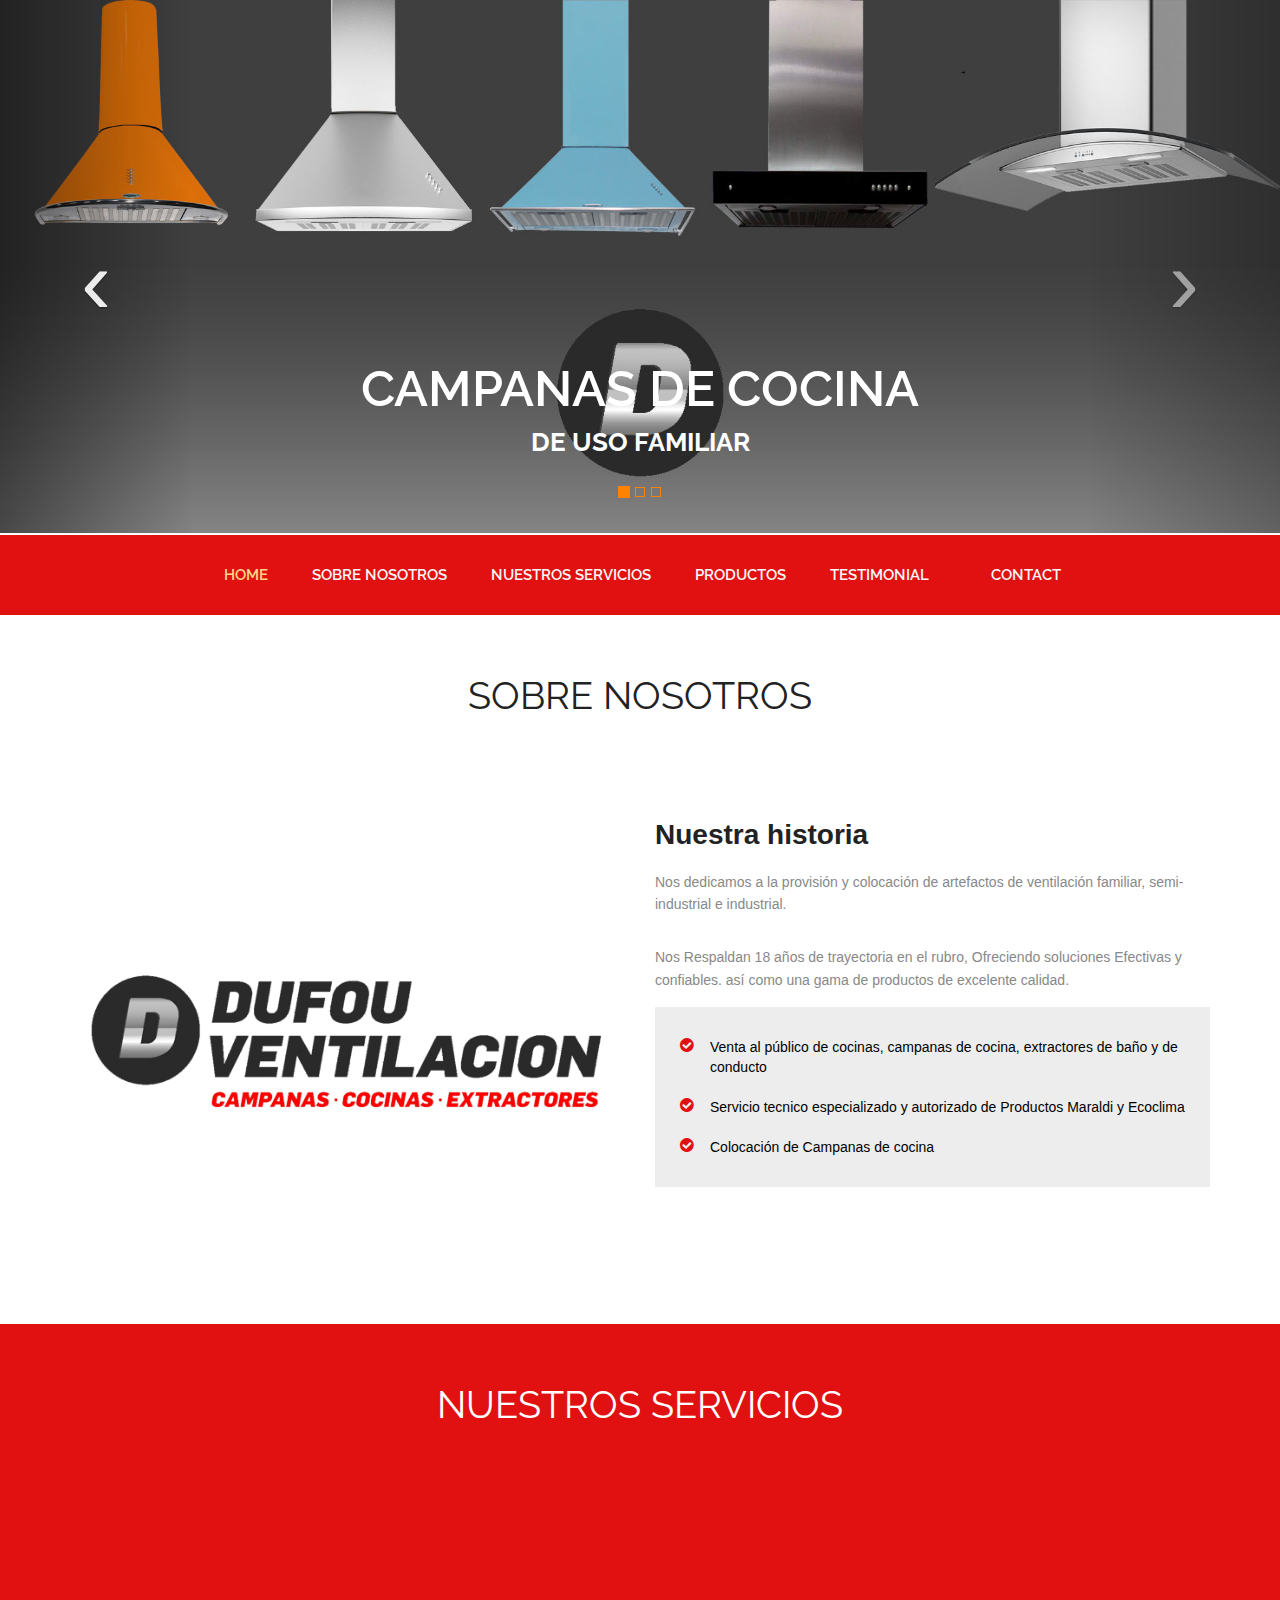
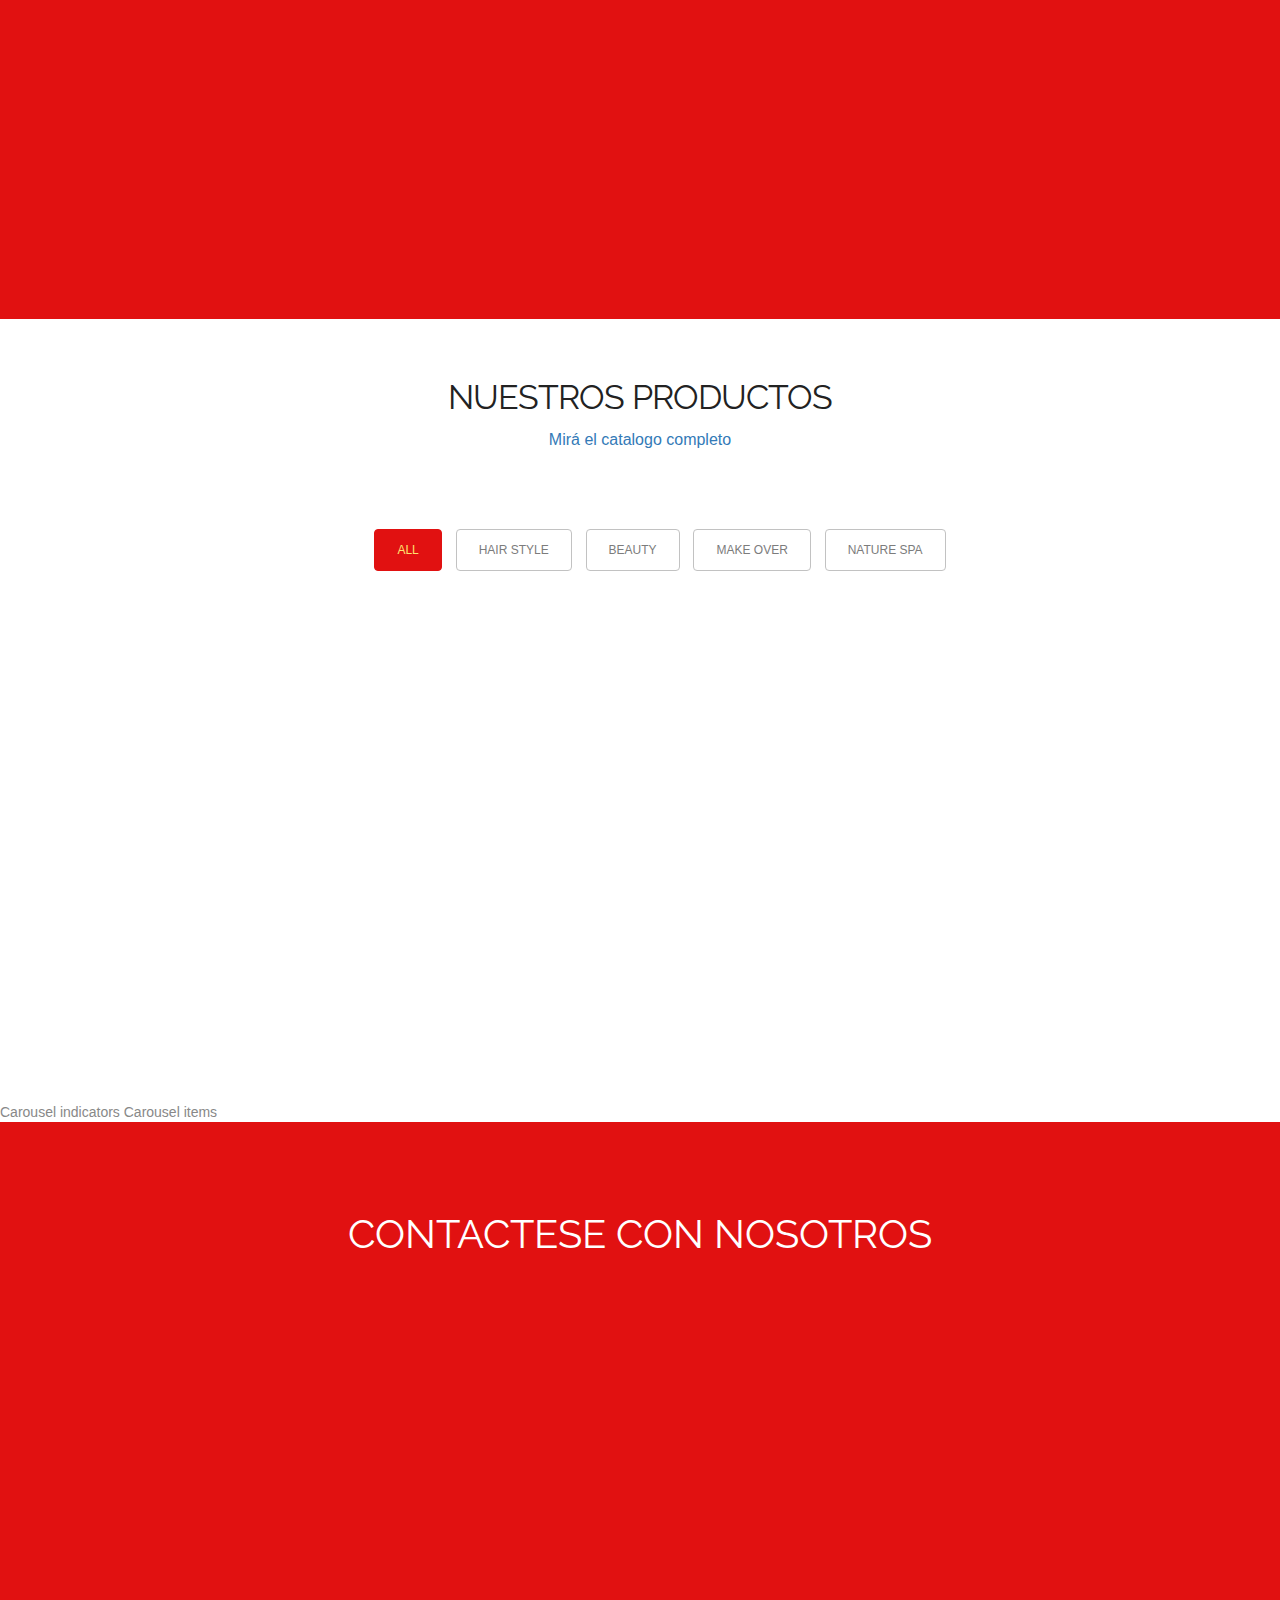
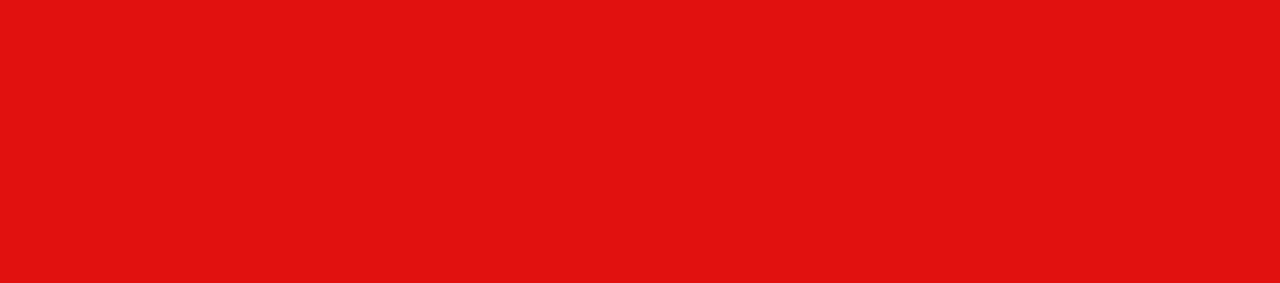
<file: index.html>
<!doctype html>
<html>
<head>
<meta charset="utf-8">
<meta name="viewport" content="width=device-width, maximum-scale=1">
<title>Dufou ventilacion</title>
<link rel="icon" href="favicon.png" type="image/png">
<link href="css/bootstrap.min.css" rel="stylesheet" type="text/css">
<link rel="stylesheet" href="js/fancybox/jquery.fancybox.css" type="text/css" media="screen" />
<link href="css/style.css" rel="stylesheet" type="text/css"> 
<link href="css/font-awesome.css" rel="stylesheet" type="text/css"> 
<link href="css/animate.css" rel="stylesheet" type="text/css">
 
<!--[if lt IE 9]>
    <script src="js/respond-1.1.0.min.js"></script>
    <script src="js/html5shiv.js"></script>
    <script src="js/html5element.js"></script>
<![endif]-->
 
</head>
<body>
 <div id="carousel" class="carousel slide carousel-fade" data-ride="carousel">
    <ol class="carousel-indicators">
        <li data-target="#carousel" data-slide-to="0" class="active"></li>
        <li data-target="#carousel" data-slide-to="1"></li>
        <li data-target="#carousel" data-slide-to="2"></li>
    </ol>
    <!-- Carousel items -->
    <div class="carousel-inner">
        <div class="active item">
		<div class="caption zoomIn wow animated"> 		 
              <h2>Campanas de Cocina<br/><strong>De uso familiar</strong></h2>
              </div>
			  
		<img class="" src="img/slide1.jpg" alt=""></div>
        <div class="item">
		<div class="caption zoomIn wow animated"> 		 			 
              <h2>Cocinas semi-industriales<br/><strong>Calidad superior en el tamaño de una cocina familiar</strong></h2>
              </div>
			  <img class="" src="img/slide2.jpg" alt=""></div>
        <div class="item">
		<div class="caption zoomIn wow animated"> 		 			
              <h2>Ventilacion gastronómica<br/><strong>Provisión e instalación de campanas y extractores industriales</strong></h2>
             </div><img class="" src="img/slide3.jpg" alt=""></div>
    </div>
    <!-- Carousel nav -->
    <a class="carousel-control left" href="#carousel" data-slide="prev">&lsaquo;</a>
    <a class="carousel-control right" href="#carousel" data-slide="next">&rsaquo;</a>
</div>

<!--Header_section-->
<header id="header_wrapper">
  <div class="container">
    <div class="header_box">
      <!--<div class="logo"><a href="#">Resume</a></div>-->
	  <nav class="navbar navbar-inverse" role="navigation">
      <div class="navbar-header">
        <button type="button" id="nav-toggle" class="navbar-toggle" data-toggle="collapse" data-target="#main-nav"> <span class="sr-only">Toggle navigation</span> <span class="icon-bar"></span> <span class="icon-bar"></span> <span class="icon-bar"></span> </button>
        </div>
	    <div id="main-nav" class="collapse navbar-collapse navStyle">
			<ul class="nav navbar-nav" id="mainNav">
			  <li class="active"><a href="#carousel" class="scroll-link">Home</a></li>
			  <li><a href="#aboutUs" class="scroll-link">Sobre nosotros</a></li>
			  <li><a href="#service" class="scroll-link">Nuestros servicios</a></li>
			  <li><a href="#Portfolio" class="scroll-link">Productos</a></li> 
			  <li><a href="#experience" class="scroll-link">Testimonial</a></li> 
			  <li><a href="#contact" class="scroll-link">Contact</a></li>
			</ul>
      </div>
	 </nav>
    </div>
  </div>
</header>
<!--Header_section--> 

<section id="aboutUs"><!--Aboutus-->
<div class="inner_wrapper about-us aboutUs-container fadeInLeft animated wow">
  <div class="container">
    <h2>Sobre nosotros</h2>
	<h6>-</h6>
    <div class="inner_section">
 <div class="row">
      <div class="col-md-6"> <img class="img-responsive" src="img/about1.png" align=""> </div>
      <div class="col-md-6">
        <h3>Nuestra historia</h3>
        <p>Nos dedicamos a la provisión y colocación de artefactos de ventilación familiar, semi-industrial e industrial.</p> 
         
        <p>Nos Respaldan 18 años de trayectoria en el rubro, Ofreciendo soluciones Efectivas y confiables. así como una gama de productos de excelente calidad. 
									</p>

									<ul class="about-us-list">
										<li class="points">Venta al público de cocinas, campanas de cocina, extractores de baño y de conducto</li> 
                                        <li class="points">Servicio tecnico especializado y autorizado de Productos Maraldi y Ecoclima</li>
										<li class="points">Colocación de Campanas de cocina</li>
									</ul><!-- /.about-us-list -->
								 
      </div>
    </div>
	     </div>
  </div> 
  </div>
</section>
<!--Aboutus--> 


<!--Service-->
<section  id="service">
  <div class="container">
    <h2>Nuestros servicios</h2>
	<h6></h6>
    <div class="service_wrapper">
      <div class="row">
        <div class="col-md-3">
		<div class="service_icon delay-03s animated wow  zoomIn"> <span><i class="fa fa-shopping-cart"></i></span> </div>
          <div class="service_block">
            
            <h3 class="animated fadeInUp wow">Venta al publico</h3>
            <p class="animated fadeInDown wow">Campanas de cocina,Cocinas, Extractores de baño o Conducto y Salamandras</p>
          </div>
        </div>
        <div class="col-md-3"> 
		<div class="service_icon icon2  delay-03s animated wow zoomIn"> <span><i class="fa fa-wrench"></i></span> </div> 
		<div class="service_block">
            <h3 class="animated fadeInUp wow">Instalación domiciliaria</h3>
            <p class="animated fadeInDown wow">De campanas y extractores. Por Técnicos Especializados</p>
          </div>
        </div>
        <div class="col-md-3">
		<div class="service_icon icon3  delay-03s animated wow zoomIn"> <span><i class="fa fa-wrench"></i></span> </div>
          <div class="service_block">
            
            <h3 class="animated fadeInUp wow">Servicio técnico</h3>
            <p class="animated fadeInDown wow">Reparación de campanas de cocina y extractores. Servicio técnico Autorizado Maraldi Y Ecoclima</p>
          </div>
        </div>
		  <div class="col-md-3">
		<div class="service_icon icon3  delay-03s animated wow zoomIn"> <span><i class="fa fa-building"></i></span> </div>
          <div class="service_block">
            
            <h3 class="animated fadeInUp wow">Gastronomía</h3>
            <p class="animated fadeInDown wow">Provisión e instalación de Campanas, conductos y extractores para uso gastronómico</p>
          </div>
        </div>
      </div> 
	 
    </div>
  </div>
</section>
<!--Service-->  

<!-- Portfolio -->
<section id="Portfolio" class="content"> 
  
  <!-- Container -->
  <div class="container portfolio_title"> 
    
    <!-- Title -->
    <div class="section-title">
      <h2>Nuestros Productos</h2>
	<h6><a href="https://dufou-campanas.github.io/catalogo/Nuestros_Productos" >Mirá el catalogo completo</a></h6>
	  
    </div>
    <!--/Title --> 
    
  </div>
  <!-- Container -->
  
  <div class="portfolio-top"></div>
  
  <!-- Portfolio Filters -->
  <div class="portfolio"> 
    
    <div id="filters" class="sixteen columns">
      <ul class="clearfix">
        <li><a id="all" href="#" data-filter="*" class="active">
          <h5>All</h5>
          </a></li>
        <li><a class="" href="#" data-filter=".nature">
          <h5>Hair Style</h5>
          </a></li>
        <li><a class="" href="#" data-filter=".wildlife">
          <h5>Beauty</h5>
          </a></li>
        <li><a class="" href="#" data-filter=".citylife">
          <h5>Make Over</h5>
          </a></li>
        <li><a class="" href="#" data-filter=".campanas">
          <h5>Nature SPA</h5>
          </a></li> 
      </ul>
    </div>
    <!--/Portfolio Filters --> 
    
    <!-- Portfolio Wrapper -->
    <div class="isotope fadeInLeft animated wow grid" style="position: relative; overflow: hidden; height: 480px;" id="portfolio_wrapper">  
      <!-- Portfolio Item -->
      <figure style="position: absolute; left: 0px; top: 0px; transform: translate3d(0px, 0px, 0px) scale3d(1, 1, 1); width: 337px; opacity: 1;" class="portfolio-item one-four   campanas isotope-item effect-oscar">
	   
        <div class="portfolio_img"> 
		<img src="img/Slides/001/pic.jpg"  alt="Portfolio 1"> </div> 
			<figcaption>		
				<div>
				  <a href="img/Slides/001/pic.jpg" class="fancybox"> 
					<h2>        <span>                </span></h2>
							<p>Campana cristal curvo</p>
				  </a>
				</div>
			</figcaption>
        </figure>
      <!--/Portfolio Item --> 
      
      <!-- Portfolio Item-->
      <figure style="position: absolute; left: 0px; top: 0px; transform: translate3d(337px, 0px, 0px) scale3d(1, 1, 1); width: 337px; opacity: 1;" class="portfolio-item one-four  wildlife isotope-item effect-oscar">
        <div class="portfolio_img"> <img src="img/Slides/002/pic.jpg" alt="Portfolio 1"> </div>
        	<figcaption>		
				<div>
				  <a href="https://dufou-campanas.github.io/catalogo/002"> 
					<h2>       <span>                </span></h2>
							<p>Piramide frente Curvo</p>
				  </a>
				</div>
			</figcaption>
        </figure>
      <!--/Portfolio Item --> 
      
      <!-- Portfolio Item -->
      <figure style="position: absolute; left: 0px; top: 0px; transform: translate3d(674px, 0px, 0px) scale3d(1, 1, 1); width: 337px; opacity: 1;" class="portfolio-item one-four  wildlife  isotope-item effect-oscar">
        <div class="portfolio_img"> <img src="img/portfolio_pic3.jpg" alt="Portfolio 1"> </div>
       <figcaption>		
				<div>
				  <a href="img/portfolio_pic3.jpg" class="fancybox"> 
					<h2>Warm <span>Oscar</span></h2>
							<p>Oscar is a decent man. He used to clean porches with pleasure.</p>
				  </a>
				</div>
			</figcaption>
        </figure>
      <!--/Portfolio Item--> 
      
      <!-- Portfolio Item-->
      <figure style="position: absolute; left: 0px; top: 0px; transform: translate3d(1011px, 0px, 0px) scale3d(1, 1, 1); width: 337px; opacity: 1;" class="portfolio-item one-four  citylife  nature web isotope-item effect-oscar">
        <div class="portfolio_img"> <img src="img/portfolio_pic4.jpg" alt="Portfolio 1"> </div>
         <figcaption>		
				<div>
				  <a href="img/portfolio_pic4.jpg" class="fancybox"> 
					<h2>Warm <span>Oscar</span></h2>
							<p>Oscar is a decent man. He used to clean porches with pleasure.</p>
				  </a>
				</div>
			</figcaption>
      </figure>
      <!-- Portfolio Item --> 
      
      <!-- Portfolio Item -->
      <figure style="position: absolute; left: 0px; top: 0px; transform: translate3d(0px, 240px, 0px) scale3d(1, 1, 1); width: 337px; opacity: 1;" class="portfolio-item one-four  wildlife isotope-item effect-oscar">
        <div class="portfolio_img"> <img src="img/portfolio_pic5.jpg" alt="Portfolio 1"> </div>
       <figcaption>		
				<div>
				  <a href="img/portfolio_pic5.jpg" class="fancybox"> 
					<h2>Warm <span>Oscar</span></h2>
							<p>Oscar is a decent man. He used to clean porches with pleasure.</p>
				  </a>
				</div>
			</figcaption>
      </figure>
      <!--/Portfolio Item --> 
      
      <!-- Portfolio Item -->
      <figure style="position: absolute; left: 0px; top: 0px; transform: translate3d(337px, 240px, 0px) scale3d(1, 1, 1); width: 337px; opacity: 1;" class="portfolio-item one-four  web isotope-item effect-oscar">
        <div class="portfolio_img"> <img src="img/portfolio_pic6.jpg" alt="Portfolio 1"> </div>
       <figcaption>		
				<div>
				  <a href="img/portfolio_pic6.jpg" class="fancybox"> 
					<h2>Warm <span>Oscar</span></h2>
							<p>Oscar is a decent man. He used to clean porches with pleasure.</p>
				  </a>
				</div>
			</figcaption>
      </figure>
      <!--/Portfolio Item --> 
      
      <!-- Portfolio Item  -->
      <figure style="position: absolute; left: 0px; top: 0px; transform: translate3d(674px, 240px, 0px) scale3d(1, 1, 1); width: 337px; opacity: 1;" class="portfolio-item one-four  wildlife web isotope-item effect-oscar">
        <div class="portfolio_img"> <img src="img/portfolio_pic7.jpg" alt="Portfolio 1"> </div>       
       <figcaption>		
				<div>
				  <a href="img/portfolio_pic7.jpg" class="fancybox"> 
					<h2>Warm <span>Oscar</span></h2>
							<p>Oscar is a decent man. He used to clean porches with pleasure.</p>
				  </a>
				</div>
			</figcaption>
       </figure>
      <!--/Portfolio Item --> 
      
      <!-- Portfolio Item -->
      <figure style="position: absolute; left: 0px; top: 0px; transform: translate3d(1011px, 240px, 0px) scale3d(1, 1, 1); width: 337px; opacity: 1;" class="portfolio-item one-four   citylife isotope-item effect-oscar">
        <div class="portfolio_img"> <img src="img/portfolio_pic8.jpg" alt="Portfolio 1"> </div>       
      <figcaption>		
				<div>
				  <a href="img/portfolio_pic8.jpg" class="fancybox"> 
					<h2>Warm <span>Oscar</span></h2>
							<p>Oscar is a decent man. He used to clean porches with pleasure.</p>
				  </a>
				</div>
			</figcaption>
        </figure>
      <!--/Portfolio Item --> 
      
    </div>
    <!--/Portfolio Wrapper --> 
    
  </div>
  <!--/Portfolio Filters -->
  
  <div class="portfolio_btm"></div>
  
  
  <div id="project_container">
    <div class="clear"></div>
    <div id="project_data"></div>
  </div>
 
  
</section>
<!--/Portfolio --> 
<!-- <section id="experience"> -->
<!-- <div class="container"> -->
    <!-- <section id="news" class="white-bg padding-top-bottom"> -->
	 <!-- <div class="section-title"> -->
      <!-- <h2>Testimonial </h2> -->
	<!-- <h6>Lorem ipsum dolor sit amet, consectetur Morbi sagittis, sem quisci ipsum</h6> -->
	  
    <!-- </div>  -->
	<!-- <section id="carousel">    				 -->
	<!-- <div class="container"> -->
		<!-- <div class="row"> -->
			<!-- <div class="col-md-8 col-md-offset-2"> -->
                <!-- <div class="quote"><i class="fa fa-quote-left fa-4x"></i></div> -->
				<!-- <div class="carousel slide" id="fade-quote-carousel" data-ride="carousel" data-interval="3000"> -->
				  Carousel indicators
                  <!-- <ol class="carousel-indicators"> -->
				    <!-- <li data-target="#fade-quote-carousel" data-slide-to="0" class="active"></li> -->
				    <!-- <li data-target="#fade-quote-carousel" data-slide-to="1"></li> -->
				    <!-- <li data-target="#fade-quote-carousel" data-slide-to="2"></li> -->
				  <!-- </ol> -->
				  Carousel items
				  <!-- <div class="carousel-inner"> -->
				    <!-- <div class="active item"> -->
				    	<!-- <blockquote> -->
				    		<!-- <p>Lorem ipsum dolor sit amet, consectetur adipisicing elit. Quidem, veritatis nulla eum laudantium totam tempore optio doloremque laboriosam quas, quos eaque molestias odio aut eius animi. Impedit temporibus nisi accusamus.</p> -->
				    	<!-- </blockquote> -->
				    	<!-- <div class="profile-circle" style="background-color: rgba(0,0,0,.2);"></div> -->
				    <!-- </div> -->
				    <!-- <div class="item"> -->
				    	<!-- <blockquote> -->
				    		<!-- <p>Lorem ipsum dolor sit amet, consectetur adipisicing elit. Quidem, veritatis nulla eum laudantium totam tempore optio doloremque laboriosam quas, quos eaque molestias odio aut eius animi. Impedit temporibus nisi accusamus.</p> -->
				    	<!-- </blockquote> -->
				    	<!-- <div class="profile-circle" style="background-color: rgba(77,5,51,.2);"></div> -->
				    <!-- </div> -->
				    <!-- <div class="item"> -->
				    	<!-- <blockquote> -->
				    		<!-- <p>Lorem ipsum dolor sit amet, consectetur adipisicing elit. Quidem, veritatis nulla eum laudantium totam tempore optio doloremque laboriosam quas, quos eaque molestias odio aut eius animi. Impedit temporibus nisi accusamus.</p> -->
				    	<!-- </blockquote> -->
				    	<!-- <div class="profile-circle" style="background-color: rgba(145,169,216,.2);"></div> -->
				    <!-- </div> -->
				  <!-- </div> -->
				<!-- </div> -->
			<!-- </div>							 -->
		<!-- </div> -->
	<!-- </div> -->
			
	 
		 <!-- </div> -->
	<!-- </section> -->
<!-- </div>				                                                       -->
<!-- </section> -->
<!--Footer-->
<footer class="footer_wrapper" id="contact">
  <div class="container">
    <section class="page_section contact" id="contact">
      <div class="contact_section">
        <h2>Contactese con nosotros</h2>
	<h6></h6>
     
      </div>
      <div class="row">
        <div class="col-lg-4 wow fadeInLeft">	
		 <div class="contact_info">
                            <div class="detail">
                                <h4>Sobre nosotors</h4>
                                <p>Oslo 57 (e/ Juan XXIII y Valdéz), Lomas de Zamora</p>
                            </div>
                            <div class="detail">
                                <h4>Contactos:</h4>
                                <p><a href="https://wa.me/5491131695059?text=Hola" >11 3169-5059</a></p>
                                <p><a href= "https://wa.me/5491168283767?text=Hola">11 6828-3767</a></p>
                                <p>4282-7829</p>
                            </div>
                            <div class="detail">
                                <h4>Email us</h4>
                                <p>dufoucampanas@hotmail.com</p>
                            </div> 
                        </div>
       		  
			  
          
          <ul class="social_links">
            <!--<li class="twitter animated bounceIn wow delay-02s"><a href="javascript:void(0)"><i class="fa fa-twitter"></i></a></li>-->
            <li class="facebook animated bounceIn wow delay-03s"><a href="https://www.facebook.com/campanas.dufou"><i class="fa fa-facebook"></i></a></li>
            <!-- <li class="pinterest animated bounceIn wow delay-04s"><a href="javascript:void(0)"><i class="fa fa-pinterest"></i></a></li> -->
            <li class="gplus animated bounceIn wow delay-05s"><a href="javascript:void(0)"><i class="fa fa-google-plus"></i></a></li> 
          </ul>
        </div>
        <!-- <div class="col-lg-8 wow fadeInLeft delay-06s"> -->
          <!-- <div class="form"> -->
            <!-- <input class="input-text" type="text" name="" value="Your Name *" onFocus="if(this.value==this.defaultValue)this.value='';" onBlur="if(this.value=='')this.value=this.defaultValue;"> -->
            <!-- <input class="input-text" type="text" name="" value="Your E-mail *" onFocus="if(this.value==this.defaultValue)this.value='';" onBlur="if(this.value=='')this.value=this.defaultValue;"> -->
            <!-- <textarea class="input-text text-area" cols="0" rows="0" onFocus="if(this.value==this.defaultValue)this.value='';" onBlur="if(this.value=='')this.value=this.defaultValue;">Your Message *</textarea> -->
            <!-- <input class="input-btn" type="submit" value="send message"> -->
          <!-- </div> -->
        <!-- </div> -->
      </div>
    </section>
  </div>
</footer>

<script type="text/javascript" src="js/jquery-1.11.0.min.js"></script>
<script type="text/javascript" src="js/bootstrap.min.js"></script>
<script type="text/javascript" src="js/jquery-scrolltofixed.js"></script>
<script type="text/javascript" src="js/jquery.nav.js"></script> 
<script type="text/javascript" src="js/jquery.easing.1.3.js"></script>
<script type="text/javascript" src="js/jquery.isotope.js"></script>
<script src="js/fancybox/jquery.fancybox.pack.js" type="text/javascript"></script> 
<script type="text/javascript" src="js/wow.js"></script> 
<script type="text/javascript" src="js/custom.js"></script>

</body>
</html>
</file>
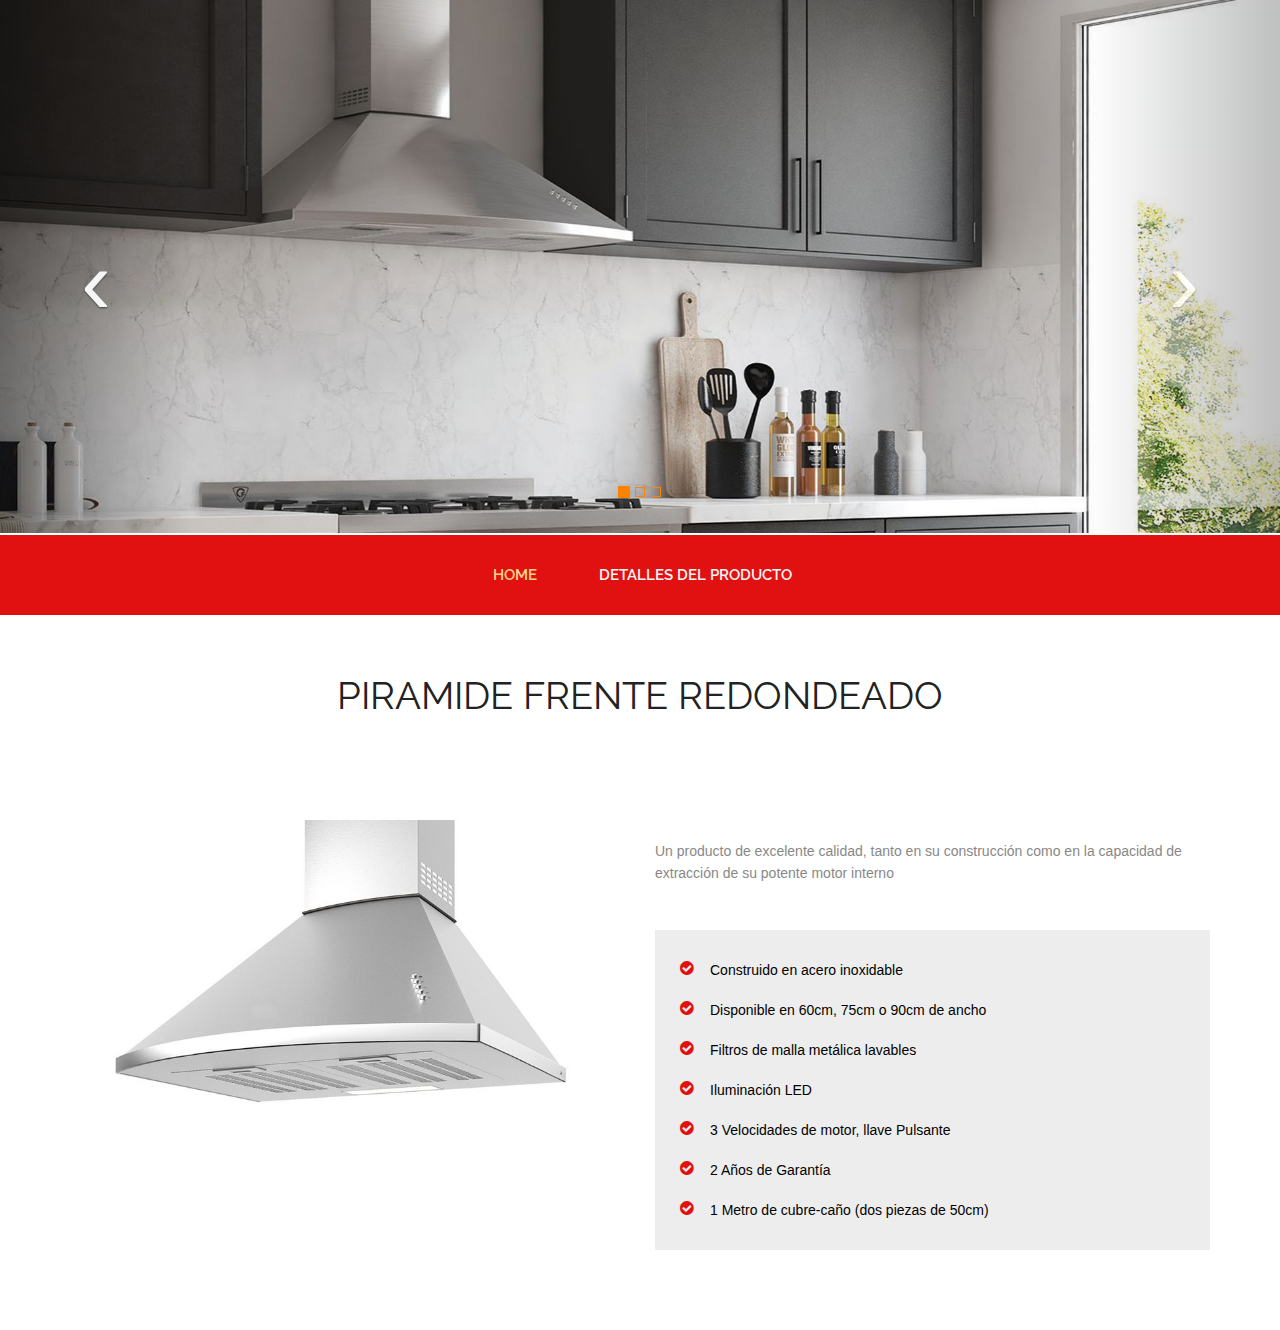
<file: 002.html>
<!doctype html>
<html>
<head>
<meta charset="utf-8">
<meta name="viewport" content="width=device-width, maximum-scale=1">
<title>Piramide Frente redondeado</title>
<link rel="icon" href="favicon.png" type="image/png">
<link href="css/bootstrap.min.css" rel="stylesheet" type="text/css">
<link rel="stylesheet" href="js/fancybox/jquery.fancybox.css" type="text/css" media="screen" />
<link href="css/style.css" rel="stylesheet" type="text/css"> 
<link href="css/font-awesome.css" rel="stylesheet" type="text/css"> 
<link href="css/animate.css" rel="stylesheet" type="text/css">
 
<!--[if lt IE 9]>
    <script src="js/respond-1.1.0.min.js"></script>
    <script src="js/html5shiv.js"></script>
    <script src="js/html5element.js"></script>
<![endif]-->
 
</head>
<body>
 <div id="carousel" class="carousel slide carousel-fade" data-ride="carousel">
    <ol class="carousel-indicators">
        <li data-target="#carousel" data-slide-to="0" class="active"></li>
        <li data-target="#carousel" data-slide-to="1"></li>
        <li data-target="#carousel" data-slide-to="2"></li>
    </ol>
    <!-- Carousel items -->
    <div class="carousel-inner">
        <div class="active item">
		<div class="caption zoomIn wow animated"> 		 
              <h2></h2>
              </div>
			  
		<img class="" src="img/Slides/002/main.jpg" alt=""></div>
        <div class="item">
		<div class="caption zoomIn wow animated"> 		 			 
              <h2></h2>
              </div>
			  <img class="" src="img/Slides/002/main2.jpg" alt=""></div>
        <div class="item">
		<div class="caption zoomIn wow animated"> 		 			
              <h2></h2>
             </div><img class="" src="img/Slides/002/main3.jpg" alt=""></div>
    </div>
    <!-- Carousel nav -->
    <a class="carousel-control left" href="#carousel" data-slide="prev">&lsaquo;</a>
    <a class="carousel-control right" href="#carousel" data-slide="next">&rsaquo;</a>
</div>

<header id="header_wrapper">
  <div class="container">
    <div class="header_box">
      <!--<div class="logo"><a href="#">Resume</a></div>-->
	  <nav class="navbar navbar-inverse" role="navigation">
      <div class="navbar-header">
        <button type="button" id="nav-toggle" class="navbar-toggle" data-toggle="collapse" data-target="#main-nav"> <span class="sr-only">Toggle navigation</span> <span class="icon-bar"></span> <span class="icon-bar"></span> <span class="icon-bar"></span> </button>
        </div>
	    <div id="main-nav" class="collapse navbar-collapse navStyle">
			<ul class="nav navbar-nav" id="mainNav">
			  <li class="active"><a href="#carousel" class="scroll-link">Home</a></li>
			  <li><a href="#aboutUs" class="scroll-link">Detalles del producto</a></li>
			</ul>
      </div>
	 </nav>
    </div>
  </div>
</header>

<section id="aboutUs"><!--Aboutus-->
<div class="inner_wrapper about-us aboutUs-container fadeInLeft animated wow">
  <div class="container">
    <h2>Piramide Frente redondeado</h2>
	<h6>-</h6>
    <div class="inner_section">
	<div class="row">
      <div class="col-md-6"> <img class="img-responsive" src="img/Slides/002/pic.jpg" align=""> </div>
      <div class="col-md-6">
        <h3></h3>
        <p>Un producto de excelente calidad, tanto en su construcción como en la capacidad de extracción de su potente motor interno</p> 
         
        <p>
			</p>

			<ul class="about-us-list">
				<li class="points">Construido en acero inoxidable</li> 
                                  <li class="points">Disponible en 60cm, 75cm o 90cm de ancho</li>
				<li class="points">Filtros de malla metálica lavables</li>
				<li class="points">Iluminación LED</li>
				<li class="points">3 Velocidades de motor, llave Pulsante</li>
				<li class="points">2 Años de Garantía</li>
				<li class="points">1 Metro de cubre-caño (dos piezas de 50cm)</li>
			</ul><!-- /.about-us-list -->
								 
      </div>
    </div>
	     </div>
  </div> 
  </div>
</section>

<script type="text/javascript" src="js/jquery-1.11.0.min.js"></script>
<script type="text/javascript" src="js/bootstrap.min.js"></script>
<script type="text/javascript" src="js/jquery-scrolltofixed.js"></script>
<script type="text/javascript" src="js/jquery.nav.js"></script> 
<script type="text/javascript" src="js/jquery.easing.1.3.js"></script>
<script type="text/javascript" src="js/jquery.isotope.js"></script>
<script src="js/fancybox/jquery.fancybox.pack.js" type="text/javascript"></script> 
<script type="text/javascript" src="js/wow.js"></script> 
<script type="text/javascript" src="js/custom.js"></script>

</body>
</html>
</file>
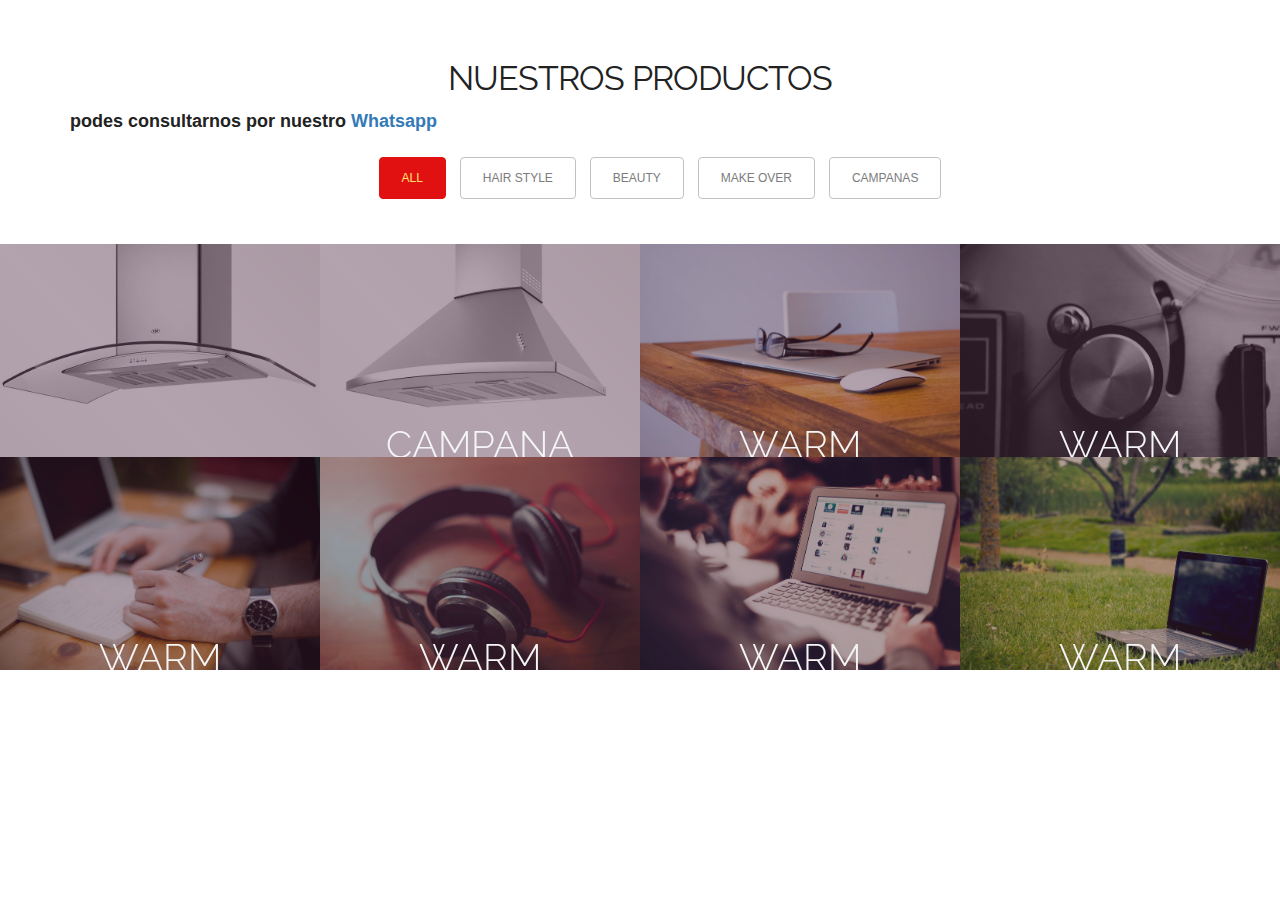
<file: Nuestros_Productos.html>
<!doctype html>
<html>
<head>
<meta charset="utf-8">
<meta name="viewport" content="width=device-width, maximum-scale=1">
<title>Dufou ventilacion</title>
<link rel="icon" href="favicon.png" type="image/png">
<link href="css/bootstrap.min.css" rel="stylesheet" type="text/css">
<link rel="stylesheet" href="js/fancybox/jquery.fancybox.css" type="text/css" media="screen" />
<link href="css/style.css" rel="stylesheet" type="text/css"> 
<link href="css/font-awesome.css" rel="stylesheet" type="text/css"> 
<link href="css/animate.css" rel="stylesheet" type="text/css">
 
<!--[if lt IE 9]>
    <script src="js/respond-1.1.0.min.js"></script>
    <script src="js/html5shiv.js"></script>
    <script src="js/html5element.js"></script>
<![endif]-->
 
</head>

<section id="Portfolio" class="content"> 
  
  <!-- Container -->
  <div class="container portfolio_title"> 
    
    <!-- Title -->
    <div class="section-title">
      <h2>Nuestros Productos</h2>
	<h3>podes consultarnos por nuestro <a href= "https://wa.me/5491168283767?text=Hola">Whatsapp</a></h3>
	  
    </div>
    <!--/Title --> 
    
  </div>
  <!-- Container -->
  
  <div class="portfolio-top"></div>
  
  <!-- Portfolio Filters -->
  <div class="portfolio"> 
    
    <div id="filters" class="sixteen columns">
      <ul class="clearfix">
        <li><a id="all" href="#" data-filter="*" class="active">
          <h5>All</h5>
          </a></li>
        <li><a class="" href="#" data-filter=".nature">
          <h5>Hair Style</h5>
          </a></li>
        <li><a class="" href="#" data-filter=".wildlife">
          <h5>Beauty</h5>
          </a></li>
        <li><a class="" href="#" data-filter=".citylife">
          <h5>Make Over</h5>
          </a></li>
        <li><a class="" href="#" data-filter=".campanas">
          <h5>Campanas</h5>
          </a></li> 
      </ul>
    </div>
    <!--/Portfolio Filters --> 
    
    <!-- Portfolio Wrapper -->
    <div class="isotope fadeInLeft animated wow grid" style="position: relative; overflow: hidden; height: 480px;" id="portfolio_wrapper">  
      <!-- Portfolio Item -->
      <figure style="position: absolute; left: 0px; top: 0px; transform: translate3d(0px, 0px, 0px) scale3d(1, 1, 1); width: 337px; opacity: 1;" class="portfolio-item one-four   campanas isotope-item effect-oscar">
	   
        <div class="portfolio_img"> 
		<img src="img/Slides/001/pic.jpg"  alt="Portfolio 1"> </div> 
			<figcaption>		
				<div>
				  <a href="img/Slides/001/pic.jpg" class="fancybox"> 
					<h2>Campana <span>Cristal recurvo</span></h2>
							<p>Acero inox. optima extracción en 3 velocidades</p>
				  </a>
				</div>
			</figcaption>
        </figure>
      <!--/Portfolio Item --> 
      
      <!-- Portfolio Item-->
      <figure style="position: absolute; left: 0px; top: 0px; transform: translate3d(337px, 0px, 0px) scale3d(1, 1, 1); width: 337px; opacity: 1;" class="portfolio-item one-four  wildlife isotope-item effect-oscar">
        <div class="portfolio_img"> <img src="img/Slides/002/pic.jpg" alt="Portfolio 1"> </div>
        	<figcaption>		
				<div>
				  <a href="https://dufou-campanas.github.io/catalogo/002"> 
					<h2>Campana <span>Piramide</span></h2>
							<p>Acero Inox. Frente Redondeado, excelente extracción</p>
				  </a>
				</div>
			</figcaption>
        </figure>
      <!--/Portfolio Item --> 
      
      <!-- Portfolio Item -->
      <figure style="position: absolute; left: 0px; top: 0px; transform: translate3d(674px, 0px, 0px) scale3d(1, 1, 1); width: 337px; opacity: 1;" class="portfolio-item one-four  wildlife  isotope-item effect-oscar">
        <div class="portfolio_img"> <img src="img/portfolio_pic3.jpg" alt="Portfolio 1"> </div>
       <figcaption>		
				<div>
				  <a href="img/portfolio_pic3.jpg" class="fancybox"> 
					<h2>Warm <span>Oscar</span></h2>
							<p>Oscar is a decent man. He used to clean porches with pleasure.</p>
				  </a>
				</div>
			</figcaption>
        </figure>
      <!--/Portfolio Item--> 
      
      <!-- Portfolio Item-->
      <figure style="position: absolute; left: 0px; top: 0px; transform: translate3d(1011px, 0px, 0px) scale3d(1, 1, 1); width: 337px; opacity: 1;" class="portfolio-item one-four  citylife  nature web isotope-item effect-oscar">
        <div class="portfolio_img"> <img src="img/portfolio_pic4.jpg" alt="Portfolio 1"> </div>
         <figcaption>		
				<div>
				  <a href="img/portfolio_pic4.jpg" class="fancybox"> 
					<h2>Warm <span>Oscar</span></h2>
							<p>Oscar is a decent man. He used to clean porches with pleasure.</p>
				  </a>
				</div>
			</figcaption>
      </figure>
      <!-- Portfolio Item --> 
      
      <!-- Portfolio Item -->
      <figure style="position: absolute; left: 0px; top: 0px; transform: translate3d(0px, 240px, 0px) scale3d(1, 1, 1); width: 337px; opacity: 1;" class="portfolio-item one-four  wildlife isotope-item effect-oscar">
        <div class="portfolio_img"> <img src="img/portfolio_pic5.jpg" alt="Portfolio 1"> </div>
       <figcaption>		
				<div>
				  <a href="img/portfolio_pic5.jpg" class="fancybox"> 
					<h2>Warm <span>Oscar</span></h2>
							<p>Oscar is a decent man. He used to clean porches with pleasure.</p>
				  </a>
				</div>
			</figcaption>
      </figure>
      <!--/Portfolio Item --> 
      
      <!-- Portfolio Item -->
      <figure style="position: absolute; left: 0px; top: 0px; transform: translate3d(337px, 240px, 0px) scale3d(1, 1, 1); width: 337px; opacity: 1;" class="portfolio-item one-four  web isotope-item effect-oscar">
        <div class="portfolio_img"> <img src="img/portfolio_pic6.jpg" alt="Portfolio 1"> </div>
       <figcaption>		
				<div>
				  <a href="img/portfolio_pic6.jpg" class="fancybox"> 
					<h2>Warm <span>Oscar</span></h2>
							<p>Oscar is a decent man. He used to clean porches with pleasure.</p>
				  </a>
				</div>
			</figcaption>
      </figure>
      <!--/Portfolio Item --> 
      
      <!-- Portfolio Item  -->
      <figure style="position: absolute; left: 0px; top: 0px; transform: translate3d(674px, 240px, 0px) scale3d(1, 1, 1); width: 337px; opacity: 1;" class="portfolio-item one-four  wildlife web isotope-item effect-oscar">
        <div class="portfolio_img"> <img src="img/portfolio_pic7.jpg" alt="Portfolio 1"> </div>       
       <figcaption>		
				<div>
				  <a href="img/portfolio_pic7.jpg" class="fancybox"> 
					<h2>Warm <span>Oscar</span></h2>
							<p>Oscar is a decent man. He used to clean porches with pleasure.</p>
				  </a>
				</div>
			</figcaption>
       </figure>
      <!--/Portfolio Item --> 
      
      <!-- Portfolio Item -->
      <figure style="position: absolute; left: 0px; top: 0px; transform: translate3d(1011px, 240px, 0px) scale3d(1, 1, 1); width: 337px; opacity: 1;" class="portfolio-item one-four   citylife isotope-item effect-oscar">
        <div class="portfolio_img"> <img src="img/portfolio_pic8.jpg" alt="Portfolio 1"> </div>       
      <figcaption>		
				<div>
				  <a href="img/portfolio_pic8.jpg" class="fancybox"> 
					<h2>Warm <span>Oscar</span></h2>
							<p>Oscar is a decent man. He used to clean porches with pleasure.</p>
				  </a>
				</div>
			</figcaption>
        </figure>
      <!--/Portfolio Item --> 
      
    </div>
    <!--/Portfolio Wrapper --> 
    
  </div>
  <!--/Portfolio Filters -->
  
  <div class="portfolio_btm"></div>
  
  
  <div id="project_container">
    <div class="clear"></div>
    <div id="project_data"></div>
  </div>

</section>


<script type="text/javascript" src="js/jquery-1.11.0.min.js"></script>
<script type="text/javascript" src="js/bootstrap.min.js"></script>
<script type="text/javascript" src="js/jquery-scrolltofixed.js"></script>
<script type="text/javascript" src="js/jquery.nav.js"></script> 
<script type="text/javascript" src="js/jquery.easing.1.3.js"></script>
<script type="text/javascript" src="js/jquery.isotope.js"></script>
<script src="js/fancybox/jquery.fancybox.pack.js" type="text/javascript"></script> 
<script type="text/javascript" src="js/wow.js"></script> 
<script type="text/javascript" src="js/custom.js"></script>


<!--/Portfolio --> 


</body>
</html>
</file>
<file: css/style.css>
/*
Author URI: http://webthemez.com/
Note: 
Licence under Creative Commons Attribution 3.0 
-------------------------------------------------------*/

@charset "utf-8";
@import url(http://fonts.googleapis.com/css?family=Raleway:800,700,400);
@import url(http://fonts.googleapis.com/css?family=Signika:400,600);

/* Reset
---------------------------------*/
ul {
    list-style: none;
}

.figure {
    margin: 0px;
}

img {
    max-width: 100%;
}

a, a:hover, a:active {
    outline: 0px !important;
	text-decoration:none;
}
.clear {
    clear: both;
    display: block;
    overflow: hidden;
    visibility: hidden;
    width: 0;
    height: 0;
}
.clearfix:before,
.clearfix:after {
    content: '\0020';
    display: block;
    overflow: hidden;
    visibility: hidden;
    width: 0;
    height: 0;
}

.clearfix:after {
    clear: both;
}

/*carousel*/
.carousel-fade .carousel-inner .item {
  transition-property: opacity;
}
.carousel-fade .carousel-inner .item,
.carousel-fade .carousel-inner .active.left,
.carousel-fade .carousel-inner .active.right {
  opacity: 0;
}
.carousel-fade .carousel-inner .active,
.carousel-fade .carousel-inner .next.left,
.carousel-fade .carousel-inner .prev.right {
  opacity: 1;
}
.carousel-fade .carousel-inner .next,
.carousel-fade .carousel-inner .prev,
.carousel-fade .carousel-inner .active.left,
.carousel-fade .carousel-inner .active.right {
  left: 0;
  transform: translate3d(0,0,0);
}
.carousel-fade .carousel-control {
  z-index: 2;
}
.carousel,
.carousel-inner,
.carousel-inner .item {
  height: 100%;
}
.quote {
    text-align: center;
}
.caption {
position: absolute;
  
top: 64%;
  right: 0;
  padding: 25px; 
  padding-left: 25px; 
  left: 0;
}
.carousel-fade .carousel-control {
  z-index: 2;
  font-size: 90px;
  padding-top: 17%;
  bottom: 0;
  position: absolute;
}
.carousel-indicators li {
  background-color: rgba(0,0,0,0);
  border: 1px solid #FF8300;
  border-radius: 0;
}
.carousel-indicators .active {
  background-color: #FF8300;
}
.caption h2{
color: #FFFFFF;
line-height:45px;
font-size: 50px;
font-weight: 600;}
.caption strong { 
  font-size: 26px;
}

/* Common style */
.grid figure {
	position: relative;
	float: left;
	overflow: hidden;
	margin: 10px 1%;
	min-width: 320px;
	max-width: 480px;
	max-height: 360px;
	width: 48%;
	background: #3085a3;
	text-align: center;
	cursor: pointer;
}

.grid figure img {
	position: relative;
	display: block;
	min-height: 100%;
	max-width: 100%;
	opacity: 0.8;
}

.grid figure figcaption {
	padding: 2em;
	color: #fff;
	text-transform: uppercase;
	font-size: 1.25em;
	-webkit-backface-visibility: hidden;
	backface-visibility: hidden;
}

.grid figure figcaption::before,
.grid figure figcaption::after {
	pointer-events: none;
}

.grid figure figcaption,
.grid figure figcaption > a {
	position: absolute;
	top: 0;
	left: 0;
	width: 100%;
	height: 100%;
}

/* Anchor will cover the whole item by default */
/* For some effects it will show as a button */
.grid figure figcaption > a {
	z-index: 1000;
	text-indent: 200%;
	white-space: nowrap;
	font-size: 0;
	opacity: 0;
}

.grid figure h2 {
	word-spacing: -0.15em;
	font-weight: 300;
}

.grid figure h2 span {
	font-weight: 800;
}

.grid figure h2,
.grid figure p {
	margin: 0;
}

.grid figure p {
	letter-spacing: 1px;
	font-size: 68.5%;
}

/*---------------*/
/***** Oscar *****/
/*---------------*/

figure.effect-oscar {
	/* background: -webkit-linear-gradient(45deg, #22682a 0%, #9b4a1b 40%, #3a342a 100%); */
	background: linear-gradient(45deg, #7A7A7A 0%,#BFBFBF 40%,#3a342a 100%);
}

figure.effect-oscar img {
	opacity: 0.9;
	-webkit-transition: opacity 0.35s;
	transition: opacity 0.35s;
}

figure.effect-oscar figcaption {
	padding: 3em;
	background-color: rgba(60, 17, 45, 0.37);
	-webkit-transition: background-color 0.35s;
	transition: background-color 0.35s;
}

figure.effect-oscar figcaption::before {
	position: absolute;
	top: 30px;
	right: 30px;
	bottom: 30px;
	left: 30px;
	border: 1px solid #fff;
	content: '';
}

figure.effect-oscar h2 {
	margin: 20% 0 10px 0;
	-webkit-transition: 
	
	
	
	
	
	
	-webkit-transform 0.35s;
	transition: transform 0.35s;
	-webkit-transform: translate3d(0,100%,0);
	transform: translate3d(0,100%,0);
	color: #F5F5F5;
}

figure.effect-oscar figcaption::before,
figure.effect-oscar p {
	opacity: 0;
	-webkit-transition: opacity 0.35s, -webkit-transform 0.35s;
	transition: opacity 0.35s, transform 0.35s;
	-webkit-transform: scale(0);
	transform: scale(0);
}

figure.effect-oscar:hover h2 {
	-webkit-transform: translate3d(0,0,0);
	transform: translate3d(0,0,0);
	color: #FFFFFF;
}

figure.effect-oscar:hover figcaption::before,
figure.effect-oscar:hover p {
	opacity: 1;
	-webkit-transform: scale(1);
	transform: scale(1);
	color:#fff;+++++++
}

figure.effect-oscar:hover figcaption {
	background-color: rgba(58,52,42,0);
}

figure.effect-oscar:hover img {
	opacity: 0.4;
}

/* Styles
---------------------------------*/
body {
    background: #fff;
    font-family: 'Open Sans', sans-serif;
    font-size: 14px;
    font-weight: normal;
    color: #888888;
    margin: 0;
}

h2 {
    font-size: 38px;
    color: #222222;
    font-family: 'Raleway', sans-serif;
    font-weight: normal;
    margin: 0px 0 25px 0;
    text-align: center;
    text-transform: uppercase;
}

h3 {
    font-family: 'Open Sans', sans-serif;
    font-weight: 600;
    color: #222222;
    font-size: 18px;
    margin: 0 0 5px 0;
}

h6 {
    font-size: 16px;
    color: #FFFFFF;
    font-family: 'Open Sans', sans-serif;
    font-weight: 400;
    text-align: center;
    margin: 0 0 60px 0;
}

p {
    line-height: 24px;
    margin: 0;
}

/* Header Styles
---------------------------------*/

#header_wrapper {
    background: #E11111;
    padding: 15px 0px;
    position: relative;
    border-top: 2px solid #fff;
}

.header_box {
    position: relative;
    /* z-index: 9999999999999999999999999999999999; */
}

.logo a{
    float: left;
	
    font-size: 28px;
    line-height: 50px;
    color: #FF6C71;
}

.res-nav_click {
    display: none;
}
	

/* Nav Styles
---------------------------------*/
.navbar-inverse {
    background-color: transparent;
    border-color: transparent;
}

.navbar {
    border: 0px solid #fff;
    min-height: 40px;
    margin-bottom: 0px;
}

.navbar-inverse .navbar-nav > li > a {
    color: #F7F7F7;
    font-weight: 600;
}

.navStyle {
    float: right;
}

.navStyle ul {
    list-style: none;
    padding: 0px;
}

.navStyle ul li {
    display: inline-block;
    margin: 0 5px;
}

.navStyle ul li:first-child {
	/*margin:0px;*/;
}

.navStyle ul li:last-child {
    margin: 0 0 0 23px;
}

.navStyle ul li a {
    display: block;
    font-size: 15px;
    color: #222222;
    font-family: 'Raleway', sans-serif;
    text-decoration: none;
    text-transform: uppercase;
    font-weight: 400;
    transition: all 0.2s ease-in-out;
    -moz-transition: all 0.2s ease-in-out;
    -webkit-transition: all 0.2s ease-in-out;
}

.navStyle ul li a:hover {
    color: #ED5441;
}

.navStyle > li > a:hover, .nav > li > a:focus {
    text-decoration: none;
    color: #ED5441;
    background-color: transparent;
}

.navbar-inverse .navbar-nav > li > a:hover, .navbar-inverse .navbar-nav > li > a:focus {
    color: #FFFFFF;
    background-color: transparent;
}

.navbar-inverse .navbar-nav > .active > a, .navbar-inverse .navbar-nav > .active > a:hover, .navbar-inverse .navbar-nav > .active > a:focus {
    color: #FFD688;
    background-color: transparent;
    border-radius: 4px;
}

.navStyle > li.active > a,
.navStyle > li.active > a:hover {
    text-decoration: none;
    color: #ED5441;
    background-color: transparent;
}

.borderLeft {
    border-left: 1px solid #DADADA;
}

.borderTop {
    margin-top: 30px;
    border-top: 1px solid #DADADA;
}

.mrgTop {
    margin-top: 30px;
}

.text-center {
  text-align: center;
}
#head {
  background: #f4f4f4 url(../img/bg_head.jpg) top center;
  background-size: cover;
  color: #7C7C7C;
  padding: 120px 0;
}
#head img.img-circle {
  display: block;
  width: 140px;
  height: 140px;
  overflow: hidden;
  border: 8px dotted rgba(255, 255, 255, 0.23);
  margin: 0 auto 20px;
  box-shadow: 0px 2px 4px rgba(0, 0, 0, 0.18);
}
#head .title {
  font-family: Alice, Georgia, serif;
  font-size: 49px;
  font-size: 3.0625rem;
}
#head .title a {
  text-decoration: none;
  color: #333333;
}
#head .tagline {
  display: block;
  font-size: 14px;
  font-size: 0.875rem;
  line-height: 1.2em;
  color: #7C7C7C;
  margin: 5px 0 0;
}
#head .tagline b {
  font-weight: normal;
}
#head .tagline a {
  color: #5E5E5E;
}
.home #head {
  padding: 90px 0;
}
.home #head .title {
  font-size: 49px;
  font-size: 3.0625rem;
}
.home #head .tagline {
  font-size: 16px;
  font-size: 1rem;
  margin: 15px 0 0;
}

/* Top_content
---------------------------------*/

.top_cont_outer {
    background: #ED5441;
    position: relative; 
    background: url('../img/main2.jpg') no-repeat;
	background-size: cover; 
}

.hero_section {
    position: relative;
    padding-top: 72px;
}
.hero_wrapper {
background: rgba(10, 21, 37, 0.69);
height: 650px;
}
.white_pad {
    position: relative;
    right: 0px;
    bottom: 0px;
}

.white_pad img {
    position: absolute;
    right: 0px;
    bottom: 0px;
}

.top_left_cont {
    padding: 15px 0;
}

.top_left_cont h3 {
    font-size: 16px;
    color: #f56eab;
    margin: 0 0 20px 0;
    text-align: left;
    font-weight: 700;
}

.top_left_cont h2 {
    font-size: 36px;
    color: #FFF;
    line-height: 58px;
    margin: 0 0 26px 0;
    font-family: 'Raleway', sans-serif;
    text-align: center;
    text-transform: capitalize;
}

.top_left_cont h2 strong {
    font-weight: 400;
	
    color: #FFFFFF;
    font-size: 28px;
    text-transform: capitalize;
}

.top_left_cont p {
font-size: 18px;
color: #FFFFFF;
margin: 0 0 30px 0;
line-height: 33px;
text-align: center;
font-weight: normal;
font-size: 20px;
/* font-weight: 300; */
text-align: center;
letter-spacing: 1px;
}

a.read_more, a.read_more2 {
    font-family: 'Raleway', sans-serif;
    display: block;
    font-size: 20px;
    width: 178px;
    height: 46px;
    line-height: 46px;
    border-radius: 3px;
    text-align: center;
    text-transform: uppercase;
    font-weight: 400;
    transition: all 0.2s ease-in-out;
    -moz-transition: all 0.2s ease-in-out;
    -webkit-transition: all 0.2s ease-in-out;
    background: transparent;
    color: #fff;
    border: 1px solid #fff;
	margin:0 auto;
    text-transform: capitalize;
}
a.read_more{
	 color: #3C3C3C;
	 border: 1px solid #3C3C3C;
}
a.read_more2:hover, a.read_more:hover {
    background: #FFFFFF;
    color: #F74C4C;
    border: 1px solid #FFFFFF;
}
a.read_more:hover {
    background: #fff;
    color: #ED5441;
    border: 1px solid #ED5441;
}

div#main-nav {
  width: 100%;
  text-align: center;
}	
.navbar-nav {
  width: 100%;
}
.navbar-nav>li {
  float: initial !important;
}





/* Services
---------------------------------*/

#service {
    padding: 60px 0px;
    background: #E11111;
}
#service h2{
  color: #fff;

}
.service_wrapper {
    padding: 40px 0 40px;
}

.service_section {
}

.service_block {
    text-align: center;
    padding-left: 15px;
    padding-right: 15px; 
	position: relative;
}

.service_icon {  
    width: 90px;
    height: 85px;
    margin: 0px auto 25px; 
}

 

.service_icon span {
    background: transparent;
    display: block;
    height: 95px;
    width: 95px;
    /* border: 1px solid #FFFFFF; */
    border-radius: 50%;
    padding: 6px 0 0;
    background-color: #FF8300;
}

.service_icon i {
  color: #C7C3B2;
font-size: 40px;
margin-top: 0;
position: relative;
top: 20px;
z-index: 20;
display: block;
text-align: center;
}

.service_block h3 {
    font-family: 'Raleway', sans-serif;
    font-weight: 600;
    font-size: 25px;
    color: #fff;
margin: 35px 0 15px; 
}
#service h6{
color:#fff;
}
.service_block p {
    font-size: 16px;
    color: #FFC0E8;
    margin: 0 0 35px 0;
}
	


/* Latest Work
---------------------------------*/


#work_outer {
    background: #f9f9f9;
    padding: 70px 0px;
    position: relative;
}

.work_pic {
    position: absolute;
    right: 0;
    top: 25%;
    width: 50%;
}

.inner_section {
    padding: 0px;
}

.service-list {
    padding: 0 0 0 0;
    font-size: 14px;
    margin-bottom: 40px;
}

.service-list-col1 {
    float: left;
    width: 60px;
    text-align: center;
}

.service-list-col1 i {
    display:;
    color: #888;
    font-size: 19px;
    font-style: normal;
    line-height: 20px;
}

.service-list-col2 {
    overflow: hidden;
}

.page_section.alabaster {
    background: #fafafa;
}

.work_bottom {
    padding: 20px 0 0 0px;
}

.work_bottom span {
    font-size: 18px;
    color: #333333;
    display: block;
    margin: 0 0 20px 0;
}

a.contact_btn {
    background: #fff;
    text-transform: uppercase;
    display: block;
    width: 176px;
    height: 49px;
    text-align: center;
    line-height: 49px;
    font-size: 16px;
    color: #ED5441;
    border-radius: 3px;
    font-family: 'Raleway', sans-serif;
    font-weight: 600;
    border: 2px solid #ED5441;
    transition: all 0.2s ease-in-out;
    -moz-transition: all 0.2s ease-in-out;
    -webkit-transition: all 0.2s ease-in-out;
}

a.contact_btn:hover {
    background: #ED5441;
    color: #fff;
}

.input-text {
    background: transparent;
}


/* Portfolio
---------------------------------*/


#Portfolio {
    padding: 60px 0px;
}

.Portfolio-nav {
    padding: 0;
    margin: 0 0 45px 0;
    list-style: none;
    text-align: center;
}

.Portfolio-nav li {
    margin: 0 10px;
    display: inline;
}

.Portfolio-nav li a {
    display: inline-block;
    padding: 10px 22px;
    font-size: 12px;
    line-height: 20px;
    color: #222222;
    border-radius: 4px;
    text-transform: uppercase;
    background: #f7f7f7;
    margin-bottom: 5px;
    transition: all 0.3s ease-in-out;
    -moz-transition: all 0.3s ease-in-out;
    -webkit-transition: all 0.3s ease-in-out;
}

.Portfolio-nav li a:hover {
    background: #ED5441;
    color: #fff;
    text-decoration: none;
}

.portfolioContainer {
    margin: 0 auto;
    padding-left: 15px;
    width: auto !important;
}

.Portfolio-box {
    text-align: center;
    width: 350px;
    overflow: hidden;
    float: left;
    padding: 12px 0px;
}

.Portfolio-box img {
    transition: all 0.3s ease-in-out;
    -moz-transition: all 0.3s ease-in-out;
    -webkit-transition: all 0.3s ease-in-out;
}

.Portfolio-box img:hover {
    opacity: 0.6;
}

.Portfolio-nav li a.current {
    background: #ED5441;
    color: #fff;
    text-decoration: none;
}

img {
    max-width: 100%;
}

/* no transition on .isotope container */

.isotope .isotope-item {
  /* change duration value to whatever you like */
    -webkit-transition-duration: 0.6s;
    -moz-transition-duration: 0.6s;
    transition-duration: 0.6s;
}

.isotope .isotope-item {
    -webkit-transition-property: -webkit-transform, opacity;
    -moz-transition-property: -moz-transform, opacity;
    transition-property: transform, opacity;
}

.page_section.paddind {
    padding-bottom: 60px;
}


/* Happy Clients
---------------------------------*/



#clients {
    padding: 60px 0px;
}

.client_area {
    width: 960px;
    margin: 0px auto;
}

.client_section {
    padding: 35px 0 0 0;
}

.client_section.btm {
    padding: 20px 0 0 0;
}

.client_profile {
    float: left;
    text-align: center;
}

.client_profile.flt {
    float: right;
}

.client_profile_pic {
    border-radius: 50%;
    border: 2px solid #f5f5f5;
    margin: 0 0 15px 0;
    width: 220px;
    height: 220px;
}

.client_profile_pic img {
    border-radius: 50%;
    border: 3px solid #f5f5f5;
}

.client_profile h3 {
    font-size: 18px;
    color: #49b5e7;
    margin: 0 0 0 0;
}

.client_profile span {
    display: block;
    font-size: 16px;
    color: #888888;
}

/* Clients
---------------------------------*/


.client_logos {
    background: #11D25D;
    padding: 60px 0;
    margin-top: 60px;
}

.client_logos ul {
    padding: 0;
    margin: 0;
    list-style: none;
    text-align: center;
}

.client_logos ul li {
    display: inline;
    margin: 0 25px;
}

.client_logos ul a {
    display: inline-block;
    margin: 0 20px;
}

.page_section.team {
    padding: 60px 0;
}

.page_section.team h6 {
    margin-bottom: 40px;
}

/* About Us
--------------------------- */
 
.aboutUs-container {
background-repeat: no-repeat;
background-position: right;
background-size: auto 100%;
background-position-y: 70px;
}
#about-us, h2, h3, h6, p {
/* color: #0A1525; */
}
#about-us .read-more{
	border: 1px solid #ED5441;
	color: #1a1a1a;
}

#about-us .read-more:hover{
	background-color: #e74c3c;
	border: 1px solid #e74c3c;
	color: #fff;
}
.about-us-post-container{
	background-repeat: no-repeat;
	background-position: right;
	background-size: auto 100%;
}
.about-us{ 
}
.about-us h3{
	font-size:28px;
}
.points{ 
	margin-bottom: 10px;
	font-size:14px;
	padding-left:0px;
}
.about-us p{
	/*font-size: 0.9375em;*/
	line-height: 1.625em;
	padding: 15px 0;
}
.about-us .about-us-list{
	list-style: none;
	margin-bottom: 20px;
	padding-left:0px;
	padding: 25px 25px 15px;
	background-color: #EDEDED;
}

.about-us .points{
	position: relative;
	list-style-type: none;
	padding: 5px 0 5px 30px;
	color: #010100;
}

.about-us .points:before{
	content: "\f058";
	position: absolute;
	font-family: FontAwesome;
	font-size: 1.125em;
	color: #E11111;
	left: 0px;
	top: 3px;
}

.about-us-link a:first-child{
	margin-left: 0;
}


/* Team
---------------------------------*/
.team_section {
    max-width: 993px;
    margin: 0 auto;
}

.team_area {
    width: 30.66%;
    margin-right: 3.82979%; 
    overflow: hidden;
    text-align: center;
    float: left;
}

.team_area span {
    margin-bottom: 24px;
    display: block;
}

.team_area:nth-of-type(3n+0) {
    margin: 0;
}

.team_box {
    width: auto;
    height: auto;
    position: relative;
    border-radius: 50%;
    margin: 0px 3px 25px 3px;
}
/*
.team_box_shadow {
    transition: all 0.3s ease-in-out;
    -moz-transition: all 0.3s ease-in-out;
    -webkit-transition: all 0.3s ease-in-out;
    position: absolute;
    width: 100%;
    height: 26%;
    z-index: 10;
    bottom: 0px;
} */

.team_box_shadow a {
    display: block;
    width: 100%;
    height: 100%; 
}

.team_box:hover .team_box_shadow {
    box-shadow: inset  0px 0px 0px 148px rgba(17,17,17,0.80);
}

.team_box:hover ul {
    display: block;
    opacity: 1;
}

.team_box img {
    display: block;
    border-radius: 0%;
    width: 90%;
    margin: 0 auto;
}

.team_box ul {
    display: block;
    padding: 0;
    margin: 0;
    list-style: none;
    position: absolute;
    left: 0;
    top: 88%;
    width: 100%;
    text-align: center;
    margin-top: -14px;
    z-index: 15;
    transition: all 0.6s ease-in-out;
    -moz-transition: all 0.6s ease-in-out;
    -webkit-transition: all 0.6s ease-in-out;
}

.team_box ul li {
    display: inline-block;
    margin: 0 11px;
	width: 34px; 
border-radius: 50%;
background: #fff;
padding: 10px 0 4px;
margin-bottom: 5px;
}

.team_box ul li a { 
    display: inline-block;
    font-size: 18px;
    color: #232323;
    transition: all 0.3s ease-in-out;
    -moz-transition: all 0.3s ease-in-out;
    -webkit-transition: all 0.3s ease-in-out;
}

.team_box ul li a:hover, .team_box ul li a:focus {
    text-decoration: none;
}

.team_box ul li a.fa-twitter:hover {
    color: #55acee;
}

.team_box ul li a.fa-facebook:hover {
    color: #3b5998;
}

.team_box ul li a.fa-pinterest:hover {
    color: #cb2026;
}

.team_box ul li a.fa-google-plus:hover {
    color: #dd4b39;
}
 .img-circle {
border-radius: 50%;
}
.centered {
text-align: center;
/* background: #0A1525; */
}
#team .fa {
width: 30px;
height: 30px;
margin: 0 3px;
border-radius: 100%;
font-size: 15px;
line-height: 30px;
outline: 0;
color: #fff;
background-color: #11D25D;
-webkit-transition: all .3s;
-moz-transition: all .3s;
transition: all .3s;
}
#aboutUs {
    padding: 60px 0;
    background: #fff;
}

/* Contact
---------------------------------*/
.page_section.contact {
    padding: 90px 0 100px;
}
 
.contact_section {
    margin: 0 0 60px 0;
}

.contact_section h2 {
    font-size: 40px;
    color: #ffffff;
    margin: 0 0 50px 0;
    text-transform: uppercase;
}

.contact_block {
    text-align: center;
}

.contact_block_icon {
    border-radius: 50%;
    height: 85px;
    width: 85px;
    margin: 0px auto 20px;
}

.contact_block_icon.icon2 {
    border-color: #ED5441;
}

.contact_block_icon.icon3 {
    border-color: #49b5e7;
}

.contact_block_icon span {
    background: none repeat scroll 0 0 #f56eab;
    border: 5px solid #fff;
    border-radius: 50%;
    display: block;
    height: 100%;
    width: 100%;
}

.contact_block_icon.icon2 {
    border-color: #ED5441;
}

.contact_block_icon.icon2 span {
    background: #ED5441;
}

.contact_block_icon.icon3 {
    border-color: #49b5e7;
}

.contact_block_icon.icon3 span {
    background: #49b5e7;
}

.contact_block_icon i {
    color: #fff;
    font-size: 36px;
    margin-top: 0;
    position: relative;
    top: 26px;
    z-index: 20;
}

.contact_block span {
    display: block;
    font-size: 16px;
    color: #ffffff;
    line-height: 20px;
}

.contact_block span a {
    display: block;
    font-size: 16px;
    color: #ffffff;
    line-height: 20px;
}

.contact_info {
    font-size: 15px;
    margin: 0 0 0 20px;
    padding-left: 0;
    color: #fff;
}

.contact_info  h3 {
    font-size: 24px;
    font-weight: 600;
    margin: 0 0 30px;
    color: #fff;
}

.contact_info p {
    line-height: 28px;
    display: block;
    font-size: 16px;
    color: #ffffff;
    margin: 0 0 30px;
}

.social_links {
    padding:0;
    margin: 0;
    display: block;
    overflow: hidden;
    list-style: none;
}

.social_links li {
    float: left;
    margin-right: 4px;
}

.social_links li a {
    display: block;
    width: 50px;
    height: 50px;
    text-align: center;
    line-height: 50px;
    font-size: 25px;
    color: #fff;
}

.social_links li a:hover, .social_links li a:focus {
    text-decoration: none;
    border-radius: 80px;
}

.twitter a:hover {
    color: #55acee;
}

.facebook a:hover {
    color: #3b5998;
}

.pinterest a:hover {
    color: #cb2026;
}

.gplus a:hover {
    color: #dd4b39;
}
 

.form {
    margin: 0 66px 0 30px;
}

.input-text {
    padding: 15px 16px;
    border: 1px solid #FFF;
    width: 100%;
    height: 50px;
    display: block;
    border-radius: 4px;
    font-size: 15px;
    color: #FFF;
    margin: 0 0 15px 0;
    transition: all 0.3s ease-in-out;
    -moz-transition: all 0.3s ease-in-out;
    -webkit-transition: all 0.3s ease-in-out;
}

.input-text:focus {
    border: 1px solid #fff;
    outline: 0;
    -webkit-box-shadow: inset 0 1px 1px rgba(0, 0, 0, 0.075), 0 0 8px rgba(124, 197, 118, 0.3);
    -moz-box-shadow: inset 0 1px 1px rgba(0, 0, 0, 0.075), 0 0 8px rgba(124, 197, 118, 0.3);
    box-shadow: inset 0 1px 1px rgba(0, 0, 0, 0.075), 0 0 8px rgba(124, 197, 118, 0.3);
}

.input-text.text-area {
    height: 230px;
    resize: none;
    overflow: auto;
    
}

.input-btn {    
    width: 175px;
    height: 50px;
    letter-spacing: 0px;
    background: #FED93E;
    border-radius: 3px;
    color: #000000;
    font-size: 16px;
    text-transform: uppercase;
    font-weight: 600;
    border: 0px;
    transition: all 0.3s ease-in-out;
    -moz-transition: all 0.3s ease-in-out;
    -webkit-transition: all 0.3s ease-in-out;
}

.input-btn:hover {
    background: #fff;
    color: #222;
}

/* Footer
---------------------------------*/

.footer_wrapper {
    background: #E11111;
}

.footer_bottom {
    border-top: 1px solid #CE6CAB;
    padding: 25px 0;
}

.footer_bottom span {
    display: block;
    font-size: 14px;
    color: #F1ADD9;
    text-align: center;
}

.footer_bottom span a {
    display: inline-block;
    color: #FDD83D;
    font-size: 16px;
    transition: all 0.3s ease-in-out;
    -moz-transition: all 0.3s ease-in-out;
    -webkit-transition: all 0.3s ease-in-out;
}

.footer_bottom span a:hover {
    color: #fff;
}

/* Animation Timers
---------------------------------*/
.delay-02s {
    animation-delay: 0.2s;
    -webkit-animation-delay: 0.2s;
}

.delay-03s {
    animation-delay: 0.3s;
    -webkit-animation-delay: 0.3s;
}

.delay-04s {
    animation-delay: 0.4s;
    -webkit-animation-delay: 0.4s;
}

.delay-05s {
    animation-delay: 0.5s;
    -webkit-animation-delay: 0.5s;
}

.delay-06s {
    animation-delay: 0.6s;
    -webkit-animation-delay: 0.6s;
}

.delay-07s {
    animation-delay: 0.7s;
    -webkit-animation-delay: 0.7s;
}

.delay-08s {
    animation-delay: 0.8s;
    -webkit-animation-delay: 0.8s;
}

.delay-09s {
    animation-delay: 0.9s;
    -webkit-animation-delay: 0.9s;
}

.delay-1s {
    animation-delay: 1s;
    -webkit-animation-delay: 1s;
}

.delay-12s {
    animation-delay: 1.2s;
    -webkit-animation-delay: 1.2s;
}


/*new_profolio*/



	
/* Portfolio */	
	
.container.portfolio_title {
    padding-bottom: 0px;
}

#portfolio {
    padding: 60px 0 40px;
}



/* Portfolio Filters */	

#filters {
    margin-top: 10px;
    margin-bottom: 40px;
    text-align: center;
    display: block;
    float: none;
    z-index: 2;
    position: relative;
}

#filters ul li {
    display: inline-block;
    margin: 0 5px;
}

#filters ul li a {
    display: block;
}

#filters ul li a h5 {
    background: none repeat scroll 0 0 #f7f7f7;
    border-radius: 4px;
    display: inline-block;
    
    font-size: 12px;
    line-height: 20px;
    margin-bottom: 5px;
    padding: 10px 22px;
    text-transform: uppercase;
    transition: all 0.3s ease-in-out 0s;
    background: #fff;
    border: #C2C2C2 solid 1px;
    color: #7C7C7C;
}

#filters ul li a:hover h5, #filters ul li a.active h5 {
    background: #E11111;
    color: #FEE16F;
    text-decoration: none;
    border: #E11111 solid 1px;
}

.section-title h2 {
    color: #222222;
    font-family: 'Raleway', sans-serif;
    font-size: 34px;
    letter-spacing: -1px;
    margin: 0 0 15px;
    text-align: center;
    text-transform: uppercase;
}

.section-title span {
    display: block;
    color: #888888;
    font-family: 'Open Sans',sans-serif;
    font-size: 16px;
    font-weight: 400;
    margin: 0 0 60px;
    text-align: center;
}
#techSkills{
padding:80px 0 60px;
}
 .progress {
  height: 20px;
  margin-bottom: 20px;
  overflow: hidden;
  background-color: #f5f5f5;
  border-radius: 0;
}
.progress {
    position: relative;
	height: 25px;
}
.progress > .progress-type {
	position: absolute;
	left: 0px;
	font-weight: 400;
	padding: 3px 30px 2px 10px;
	color: rgba(255, 255, 255, 0.54);
	background-color: rgba(25, 25, 25, 0.2);
}
.progress > .progress-completed {
	position: absolute;
	right: 0px;
	font-weight: 400;
	padding: 3px 10px 2px;
}

/* Portfolio Items */	

#portfolio_wrapper {
    position: relative;
    padding: 0;
    width: 100%;
    margin: 0 auto;
    display: block;
}

#portfolio_wrapper .one-four {
    margin: 0!important;
    line-height: 0;
    width: 25%;
    padding: 0;
    position: relative;
}

.portfolio-item {
    padding: 0;
    position: relative;
    overflow: hidden;
}

.portfolio-item .portfolio_img {
    overflow: hidden;
    display: block;
    position: relative;
}

.portfolio-item .portfolio_img img {
    width: 100%;
    height: auto;
}

.portfolio-item:hover .item_overlay {
    opacity: 1;
    transition: all 0.4s ease 0s;
    -moz-transition: all 0.4s ease 0s;
    -webkit-transition: all 0.4s ease 0s;
    -ms-transition: all 0.4s ease 0s;
    -o-transition: all 0.4s ease 0s;
}

.item_overlay {
    width: 100%;
    height: 100%;
    position: absolute;
    top: 0;
    left: 0;
    opacity: 0;
    transition: all 0.3s ease 0s;
    -moz-transition: all 0.3s ease 0s;
    -webkit-transition: all 0.3s ease 0s;
    -o-transition: all 0.3s ease 0s;
    cursor: pointer;
}

.open-project-link {
    width: 100%;
    height: 100%;
    position: absolute;
    z-index: 100;
}

.item_overlay:hover {
    background:rgba(89, 89, 89, 0.7);
}

.item_info {
    position: absolute;
    height: 100px;
    width: 100%;
    top: 50%;
    margin-top: -50px;
    text-align: center;
}

.project_name {
    color: #fff;
    text-transform: uppercase;
    margin-top: 25px;
    
    opacity: 0;
    font-size: 18px;
    transition: all 0.2s ease 0s;
    -moz-transition: all 0.2s ease 0s;
    -webkit-transition: all 0.2s ease 0s;
    -ms-transition: all 0.2s ease 0s;
    -o-transition: all 0.2s ease 0s;
    position: relative;
    z-index: 10;
}

.portfolio-item:hover .project_name {
    opacity: 1;
    -webkit-transition: opacity .1s .2s;
    -moz-transition: opacity .1s .2s;
    -ms-transition: opacity .1s .2s;
    -o-transition: opacity .1s .2s;
    transition: opacity .1s .2s;
}

.project_catg {
    font-size: 14px;
    color: #fff;
    opacity: 0;
    margin-top: 0px;
    transition: all 0.2s ease 0s;
    -moz-transition: all 0.2s ease 0s;
    -webkit-transition: all 0.2s ease 0s;
    -ms-transition: all 0.2s ease 0s;
    -o-transition: all 0.2s ease 0s;
}

.portfolio-item:hover .project_catg {
    opacity: 0.8;
    -webkit-transition: opacity .1s .2s;
    -moz-transition: opacity .1s .2s;
    -ms-transition: opacity .1s .2s;
    -o-transition: opacity .1s .2s;
    transition: opacity .1s .2s;
}

.zoom-icon {
    left: 50%;
    margin-left: -20px;
    position: inherit;
    width: 40px;
    height: 40px;
    margin-top: 40px;
    opacity: 0;
    background: url(images/zoom.png);
    background-size: 40px 40px;
    transition: all 0.3s ease 0.1s;
    -moz-transition: all 0.3s ease 0.2s;
    -webkit-transition: all 0.3s ease 0.2s;
    -ms-transition: all 0.3s ease 0.2s;
    -o-transition: all 0.3s ease 0.2s;
}

.portfolio-item:hover .zoom-icon {
    opacity: 1;
    margin-top: 0px;
    -webkit-transition: opacity .3s .2s, margin-top .3s .2s;
    -moz-transition: opacity .3s .2s, margin-top .3s .2s;
    -ms-transition: opacity .3s .2s, margin-top .3s .2s;
    -o-transition: opacity .3s .2s, margin-top .3s .2s;
    transition: opacity .3s .2s, margin-top .3s .2s;
}
	
	
	
	
/* Portfolio Isotope Transitions */	

.isotope, .isotope .isotope-item {
    -webkit-transition-duration: 0.8s;
    -moz-transition-duration: 0.8s;
    -ms-transition-duration: 0.8s;
    -o-transition-duration: 0.8s;
    transition-duration: 0.8s;
}

.isotope {
    -webkit-transition-property: height, width;
    -moz-transition-property: height, width;
    -ms-transition-property: height, width;
    -o-transition-property: height, width;
    transition-property: height, width;
}

.isotope .isotope-item {
    -webkit-transition-property: -webkit-transform, opacity;
    -moz-transition-property: -moz-transform, opacity;
    -ms-transition-property: -ms-transform, opacity;
    -o-transition-property: -o-transform, opacity;
    transition-property: transform, opacity;
}

.isotope.no-transition, .isotope.no-transition .isotope-item, .isotope .isotope-item.no-transition {
    -webkit-transition-duration: 0s;
    -moz-transition-duration: 0s;
    -ms-transition-duration: 0s;
    -o-transition-duration: 0s;
    transition-duration: 0s;
}



/* Portfolio Expander */	



#project_container {
    display: none;
    background-color: #FFF;
}

#project-page-button-fullscreen {
    height: auto;
    z-index: 100;
    position: absolute;
    right: 30px;
    top: 30px;
}

#project-page-button-fullscreen li {
    display: inline-block;
    font-size: 30px;
}

#project-page-button-fullscreen li a {
    background: url(images/close.png) no-repeat #fff;
    background-size: 50px 50px;
    width: 50px;
    height: 50px;
    display: block;
    border-radius: 50px;
    opacity: 0.5;
}

#project-page-button-fullscreen li a:hover {
    opacity: 1;
}

#project-page-button {
    text-align: center;
    margin-bottom: 20px;
    height: auto;
    position: relative;
    z-index: 100;
}

#project-page-button li {
    display: inline-block;
    margin: 60px 10px 0px 10px;
    font-size: 30px;
}

#project_data {
    margin-bottom: 0px;
}

.project-section-title {
    text-align: center;
    margin-bottom: 40px;
}

.project-section-title h1 {
    margin-bottom: 5px!important;
    letter-spacing: 1px;
    font-family: 'Raleway', sans-serif;
}

.project-page {
    background-color: #FFF;
    width: 100%;
    height: auto;
    left: 0;
    padding-bottom: 40px;
}

	
/* Portfolio*/	
	
	
.project-image-slider .bx-wrapper .bx-next {
    background: url("images/project_slider_right.png") no-repeat;
    background-size: 35px 65px;
    opacity: 0.3;
    right: -90px;
}

.project-image-slider .bx-wrapper .bx-prev {
    background: url("images/project_slider_left.png") no-repeat;
    background-size: 35px 65px;
    opacity: 0.3;
    left: -90px;
}

.project-image-slider .bx-wrapper .bx-next:hover, .project-image-slider .bx-wrapper .bx-prev:hover {
    opacity: 1;
    background-position: 0;
}

.project-image-slider .bx-wrapper .bx-controls-direction a {
    height: 65px;
    margin-top: -33px;
    outline: 0 none;
    position: absolute;
    text-indent: -9999px;
    top: 50%;
    width: 35px;
    z-index: 100;
}
	
/* Portfolio Normal Expander */		
	
.project-description {
    margin-top: 40px;
    margin-bottom: 20px;
    width: 100%;
    height: auto;
}

.small-border {
    height: 2px;
    width: 50px;
    background-color: #ddd;
    margin-bottom: 15px;
}

.visit-project {
    width: 100%;
    text-align: center;
    border-top: 1px solid #ddd;
    margin-top: 20px;
    padding: 55px 0 20px 0;
}

.project-description h5 {
    color: #222222;
    text-transform: uppercase;
    margin-bottom: 5px;
}
	
	
	
/* Portfolio FullScreen Expander */			
	
#cycle-loader {
    height: 32px;
    left: 50%;
    margin: -8px 0 0 -8px;
    position: absolute;
    top: 50%;
    width: 32px;
    z-index: 999;
}

#arrow_left {
    top: 50%;
    height: 60px;
    position: absolute;
    left: 30px;
    width: 32px;
    z-index: 1000;
    margin-top: -30px;
}

#arrow_right {
    top: 50%;
    height: 60px;
    position: absolute;
    right: 30px;
    width: 32px;
    z-index: 1000;
    margin-top: -30px;
}

#arrow_left:hover, #arrow_right:hover {
    margin-top: -28px;
}

#arrow_left:active, #arrow_right:active {
    margin-top: -28px;
}

div.mc-image {
    -webkit-transition: opacity 1s ease-in-out;
    -moz-transition: opacity 1s ease-in-out;
    -o-transition: opacity 1s ease-in-out;
    transition: opacity 1s ease-in-out;
    -webkit-background-size: cover;
    -moz-background-size: cover;
    -o-background-size: cover;
    background-size: cover;
    background-position: center center;
    background-repeat: no-repeat;
    height: 100%;
    overflow: hidden;
    width: 100%;
}

.in-slide-content div.info-slide {
    background: #FFF url(images/info.png) no-repeat left bottom;
    background-size: 46px 46px;
    position: absolute;
    top: 30px;
    left: 30px;
    width: 46px;
    height: 46px;
    margin: 0;
    display: block;
    text-indent: 10px;
    -moz-border-radius: 23px;
    -webkit-border-radius: 23px;
    border-radius: 23px;
    cursor: pointer;
    z-index: 1000;
    -ms-filter: "progid: DXImageTransform.Microsoft.Alpha(Opacity=50)";
    filter: alpha(opacity=0.5);
    opacity: 0.5;
    -webkit-transition: all 0.3s;
    -moz-transition: all 0.3s;
    -o-transition: all 0.3s;
    -ms-transition: all 0.3s;
    transition: all 0.3s;
}

.in-slide-content div.info-slide:hover {
    width: 200px;
    background: #FFF;
    position: absolute;
    bottom: 40px;
    padding: 10px 20px;
    text-indent: 0px;
    moz-border-radius: 0px;
    -webkit-border-radius: 0px;
    border-radius: 0px;
    z-index: 1000;
    -ms-filter: "progid: DXImageTransform.Microsoft.Alpha(Opacity=100)";
    filter: alpha(opacity=1);
    opacity: 1;
}

.in-slide-content h2, .in-slide-content p {
    padding: 0;
    margin: 0;
    font-size: 12px;
    line-height: 24px;
}

.in-slide-content h2 {
    font-size: 14px;
    color: #444;
    text-shadow: none;
    font-weight: normal;
    text-transform: uppercase;
    z-index: 1001;
    position: relative;
    white-space: nowrap;
}

.info-slide p {
    color: #aaa;
    font-size: 13px;
    text-shadow: none;
    z-index: 1001;
    position: relative;
    margin: 0;
    font-weight: normal;
    white-space: nowrap;
}

.in-slide-content div.info-slide h2 {
    display: none;
    padding: 10px 10px 0 10px;
}

.in-slide-content div.info-slide p {
    display: none;
    padding: 0px 10px 10px 10px;
}

.in-slide-content div.info-slide:hover h2, .in-slide-content div.info-slide:hover p {
    display: inherit;
    padding: 0;
}

/*-------------------
-----News Styles-----
---------------------*/    
.timeline{
    position:relative;
    margin-bottom:100px;
    z-index:1;
}

.timeline:before{
    display:block;
    content:"";
    position:absolute;
    width:50%;
    height:100%;
    left:1px;
    top:0;
    border-right:1px solid #F74D4D;
    z-index:-1;
} 

.timeline:after{
    display:block;
    content:"";
    position:absolute;
    width:50%;
    height:100px;
    left:1px;
    bottom:-105px;
    border-right:1px dashed #F74D4D;
    z-index:-1;
} 

.timeline .date-title{
    text-align:center;
    margin:70px 0 50px;
}

.timeline .date-title span{
    padding:15px 30px;
    font-size:21px;
    font-weight:400;
    color: #000;
    background: #FEE16F;
    border-radius:5px;
}

.news-item {
    padding-bottom:45px;
}

.news-item.right {
    float:right;
    margin-top:40px;
}

.news-item .news-content {
    margin:20px 30px 0 0;
    position:relative;
    padding:30px;
    padding-left:100px;
    background: #000000;
    border-radius:10px;
    box-shadow:-5px 5px 0 rgba(0,0,0,0.08);
    -webkit-transition:all .3s ease-out;
    transition:all .3s ease-out;
}

.news-item:hover .news-content {
    background: #000000;
    color:#fff;
}

.news-item.right .news-content {
    margin:20px 0 0 30px;
    box-shadow:5px 5px 0 rgba(0,0,0,0.08);
}

.news-item .news-content:after {
    display:block;
    content:"";
    position:absolute;
    top:50px;
    right:-40px;
    width:0px;
    height:0px;
    background:transparent;
    border:20px solid transparent;
    border-left:20px solid #f5f5f5;
    -webkit-transition:border-left-color .3s ease-out;
    transition:border-left-color .3s ease-out;
}

.news-item.right .news-content:after {
    position:absolute;
    left:-40px;
    right:auto;
    border-left:20px solid transparent;
    border-right:20px solid #f5f5f5;
    -webkit-transition:border-right-color .3s ease-out;
    transition:border-right-color .3s ease-out;
}

.news-item:hover .news-content:after {
    border-left-color: #000000;
}

.news-item.right:hover .news-content:after {
    border-left-color:transparent;
    border-right-color: #000000;
}

.news-item .news-content:before {
    display:block;
    content:"";
    position:absolute;
    width:20px;
    height:20px;
    right:-55px;
    top:60px;
    background: #000000;
    border:3px solid #fff;
    border-radius:50%;
    -webkit-transition:background .3s ease-out;
    transition:background .3s ease-out;
}

.news-item.right .news-content:before {
    left:-55px;
    right:auto;
}

.news-content .date {
    position:absolute;
    width:80px;
    height:80px;
    left:10px;
    text-align:center;
    color: #FEE16F;
    -webkit-transition:color .3s ease-out;
    transition:color .3s ease-out;
}

.news-item:hover .news-content .date {
    color:#fff;
}

.news-content .date p{
    margin:0;
    font-size: 38px;
    font-weight: 400;
    line-height:48px;
}

.news-content .date small{
    margin:0;
    font-size:26px;
    font-weight:300;
    line-height:24px;
}

.news-content .news-title{
    font-size:24px;
    font-weight:300;
    text-align: left;
    margin-bottom: 4px;
    color: #FFFFFF;
}

.news-content p{
    font-size:16px;
    line-height:24px;
    font-weight:300;
    letter-spacing:0.02em;
    margin-bottom:10px;
}

.news-content .read-more,
.news-content .read-more:hover,
.news-content .read-more:active,
.news-content .read-more:focus{
    padding:10px 0;
    text-decoration:none;
    font-size:16px;
    color:#7A7C7F;
    line-height:24px;
}

.news-item:hover .news-content .read-more,
.news-item:hover .news-content .read-more:hover,
.news-item:hover .news-content .read-more:active,
.news-item:hover .news-content .read-more:focus{
    color:#fff;
}

.news-content .read-more{
    -webkit-transition:padding .3s ease-out;
    transition:padding .3s ease-out;
}

.news-content .read-more:hover {
    padding-left:7px;
}

.news-content .read-more:after{
    content:'\f054';
    padding-left:15px;
    font-family:'FontAwesome';
    font-size:21px;
    line-height:21px;
    color: #FEE16F;
    vertical-align:middle;
    -webkit-transition:padding .3s ease-out;
    transition:padding .3s ease-out;
}

.news-content .read-more:hover:after{
    padding-left:20px;
}

.news-item:hover .news-content .read-more:after{
    color:#fff;
}

.news-content .news-media{
    position:absolute;
    width:80px;
    bottom:-45px;
    right:40px;
    border-radius:8px;
}

.news-content .news-media img{
    border-radius:8px;
    transform:scale(1);
    -webkit-transition:-webkit-transform .3s ease-out;
    transition:transform .3s ease-out;
}

.news-content .news-media a{
    display:block;
	text-decoration:none;
    background:#fff;
    border-radius:8px;
    overflow:hidden;
    -webkit-mask-image: -webkit-radial-gradient(circle, white, black);
}

.news-content .news-media a:hover img{
    -webkit-transform:scale(1.3);
    transform:scale(1.3);
}

.news-content .news-media a:after{
    content:'\f065';
    position:absolute;
    width:100%;
    top:0;
    left:0;
    font-family:FontAwesome;
    font-size:32px;
    line-height:80px;
    text-align:center;
    color:#F74D4D;
    -webkit-transform:scale(0);
    transform:scale(0);
    opacity:0;
    -webkit-transition:all .2s ease-out .1s;
    transition:all .2s ease-out .1s;
}

.news-content .news-media.video a:after{
    content:'\f04b';
}

.news-content .news-media a:hover:after{
    -webkit-transform:scale(1);
    transform:scale(1);
    opacity:1;
}

.news-content .news-media.gallery{
    box-shadow:4px 4px 0 #bbb,8px 8px 0 #ddd;
}
                               
/*
   Media Queries
--------------------------- */
@media (min-width: 768px) and (max-width: 1200px) {

.aboutUs-container {
background-repeat: no-repeat;
background-position: right;
background-size: auto 59%;
background-position-y: 150px;
}
}
@media (max-width: 768px) {
.navStyle {
float: right;
width: auto; 
text-align: center;
}
.aboutUs-container{
	background-image:none;
}
p{
font-size:14px;
}
.top_cont_outer { 
height: 335px;
}
.hero_section {
position: relative;
padding-top: 10px;
}
.top_left_cont {
padding: 38px 0;
}
.top_left_cont h2 {
font-size: 25px;
color: #FFF;
line-height: 39px;
margin: 0 0 9px 0;
}
.inner_section {
padding: 20px 0 20px;
}
#aboutUs img{
margin-bottom:20px;
}
#aboutUs h3{
font-size:26px;
line-height:22px;
}
.service_block h3 { 
font-size: 16px;
}
service_block p {
font-size: 14px; 
margin: 0px;
margin-bottom: 20px;
}
#filters ul{
padding-left:0px;
}
.form {
margin: 0 18px;
}
.page_section.team{
padding: 40px 0;
}
, #clients {
padding: 40px 0;
}
.client_logos ul li {
display: inline;
margin: 0 25px;
padding: 11px 0;
display: inline-block;
}
.social_links li {
float: left; 
}
.contact_section{
margin:0;
}
h2, .contact_section h2 {
font-size: 30px;
}
.page_section.contact {
padding: 60px 0 50px;
} 
.navbar-inverse .navbar-toggle .icon-bar{
background: #FFFFFF;
}
.navbar-inverse .navbar-toggle {
border-color: transparent;
}
.navbar-inverse .navbar-toggle:hover, .navbar-inverse .navbar-toggle:focus{
background:none;
outline: none;
}
.navStyle ul li {
display: block;
}
.navStyle {
float: right;
width: 100%;
text-align:center;
}
.navbar {
border: 0px solid #fff;
min-height: 40px;
margin-bottom: 0px;
float: right;
}
.navStyle ul li {
display: block;
margin: 0px;
}
.navStyle ul li:last-child {
margin: 0px;
}
.navbar-inverse .navbar-nav > li > a {
color: #D0D0D0; 
font-size: 14px;
padding: 10px 11px;
}
} 
@media (max-width: 480px){ 
.navStyle {
float: left;
width: 100%; 
text-align: left;
margin-top: 20px;
}
.caption {
display:none;
}
.navbar {
border: 0px solid #fff;
min-height: 40px;
margin-bottom: 0px;
float: initial;
width: 100%;
}
.team_area {
width: 99%;
}
.read_more2{
display:none;
}
}
section#experience {
    margin-bottom: 60px;
}
/*-------------------------------*/
/*    Carousel Fade Transition   */
/*-------------------------------*/

#fade-quote-carousel.carousel {
  padding-bottom: 60px;
}
#fade-quote-carousel.carousel .carousel-inner .item {
  opacity: 0;
  -webkit-transition-property: opacity;
      -ms-transition-property: opacity;
          transition-property: opacity;
}
#fade-quote-carousel.carousel .carousel-inner .active {
  opacity: 1;
  -webkit-transition-property: opacity;
      -ms-transition-property: opacity;
          transition-property: opacity;
}
#fade-quote-carousel.carousel .carousel-indicators {
  bottom: 10px;
}
#fade-quote-carousel.carousel .carousel-indicators > li {
  background-color: #e84a64;
  border: none;
}
#fade-quote-carousel blockquote {
    text-align: center;
    border: none;
}
#fade-quote-carousel .profile-circle {
    width: 100px;
    height: 100px;
    margin: 0 auto;
    border-radius: 100px;
}
</file>
